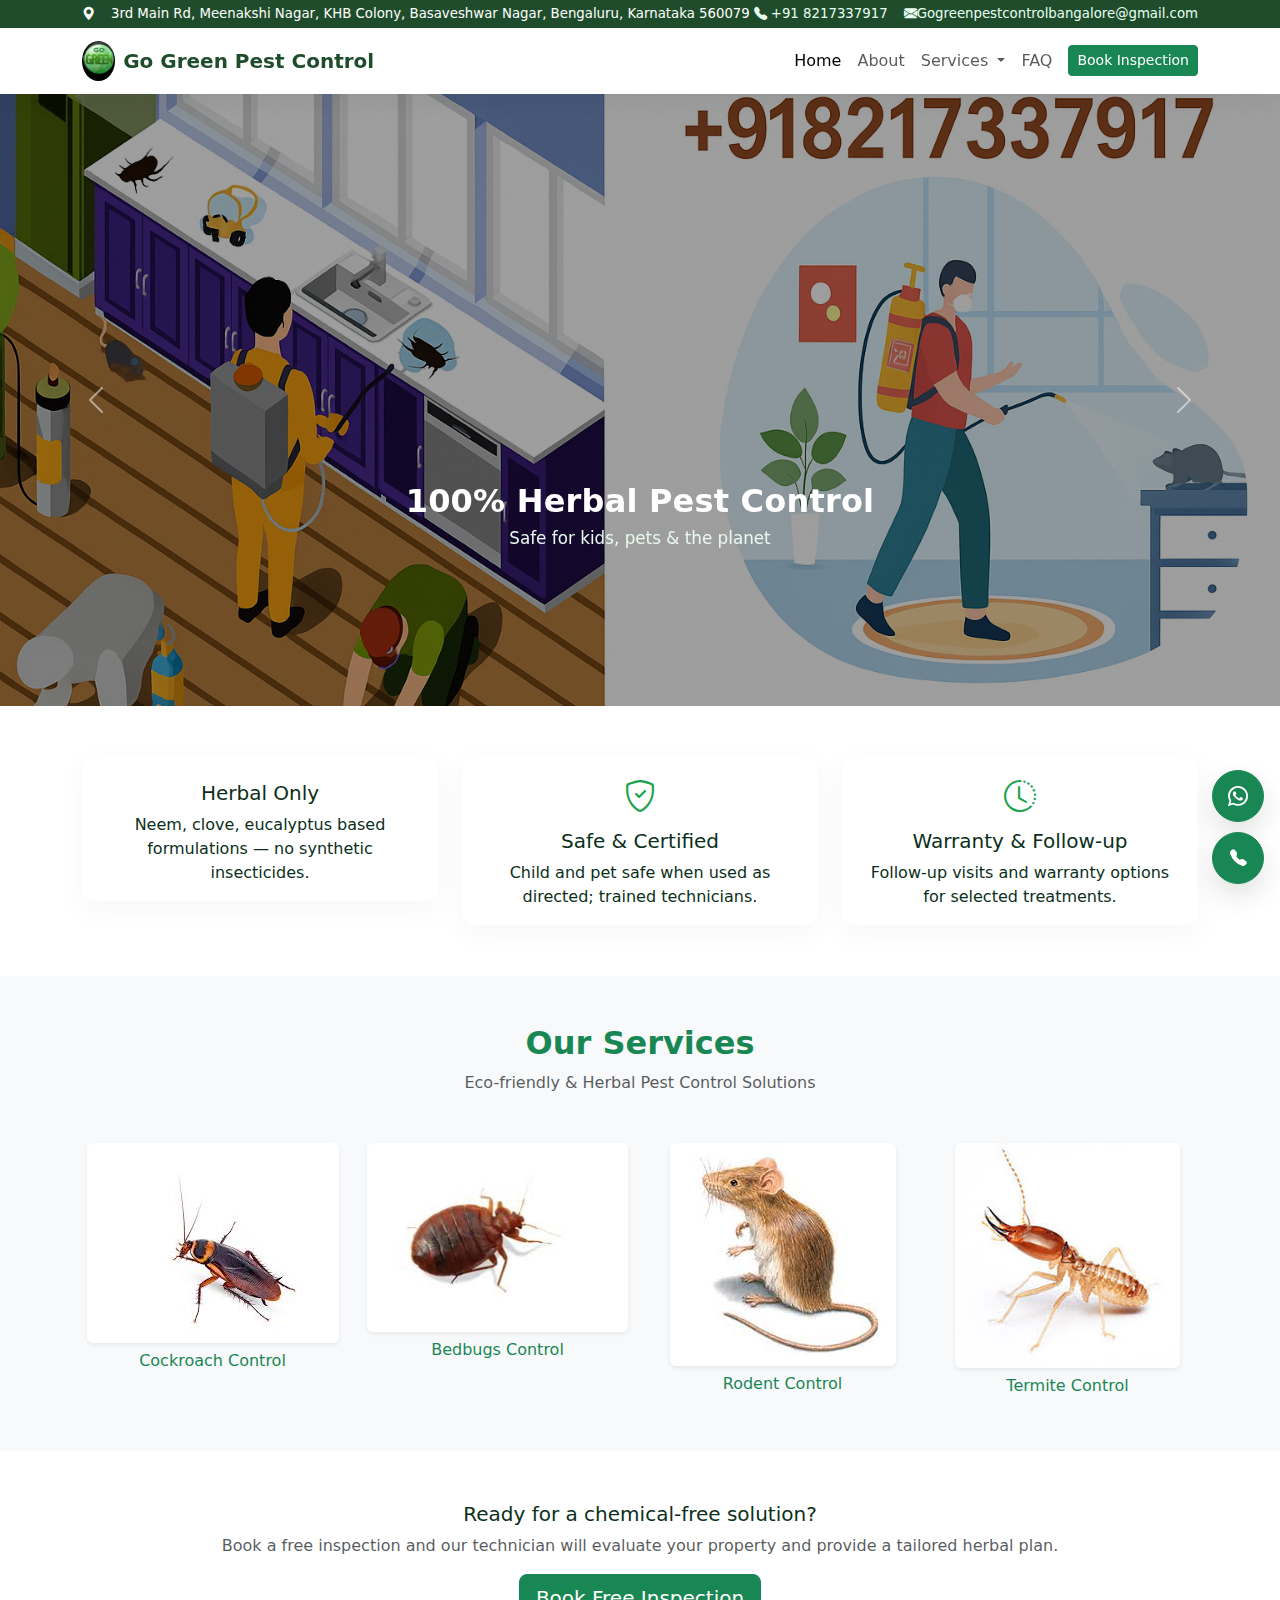
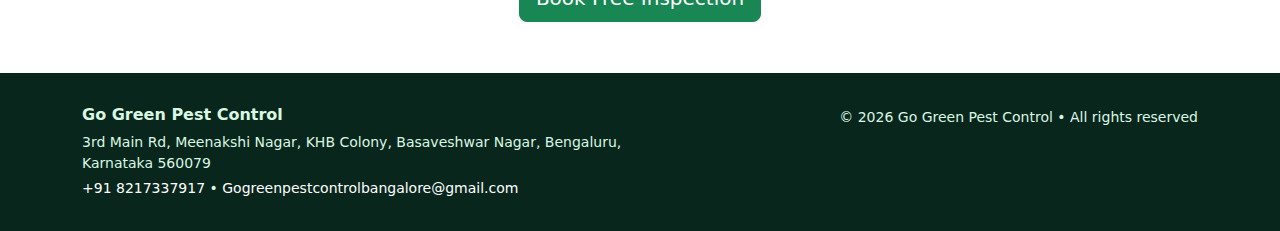
<file: index.html>
<!doctype html>
<html lang="en">
<head>
  <meta charset="utf-8" />
  <meta name="viewport" content="width=device-width,initial-scale=1" />
  <title>Go Green Pest Control — 100% Herbal & Chemical-Free</title>
  <meta name="description" content="Go Green Pest Control — Herbal, child & pet safe pest control in Bengaluru. Chemical-free treatments for cockroaches, termites, bedbugs, rodents & mosquitoes." />
  <!-- Bootstrap -->
  <link href="https://cdn.jsdelivr.net/npm/bootstrap@5.3.3/dist/css/bootstrap.min.css" rel="stylesheet">
  <!-- Icons -->
  <link href="https://cdn.jsdelivr.net/npm/bootstrap-icons@1.11.3/font/bootstrap-icons.css" rel="stylesheet">
  <style>
    :root{
      --gg-dark:#1f4d2b;   /* deep leaf */
      --gg-green:#16a34a;  /* accent green */
      --gg-soft:#ecf8ef;   /* pale green bg */
      --gg-contrast:#08261c; /* footer */
    }
    /* Basic layout */
    body { font-family: Inter, system-ui, -apple-system, 'Segoe UI', Roboto, 'Helvetica Neue', Arial; line-height:1.5; color:#0b2f1a; }
    a { text-decoration: none; }
    .topbar { background: var(--gg-dark); color: #fff; font-size:.95rem; }
    .topbar a { color: #e8fff2; }
    .navbar { background: #fff; box-shadow: 0 6px 20px rgba(10,30,12,0.06); }
    .navbar-brand { color: var(--gg-dark); font-weight:700; display:flex; align-items:center; gap:.5rem; }
    .navbar-brand img{ height:40px; }

    /* Hero carousel */
    .hero .carousel-item img { height: 68vh; object-fit: cover; width:100%; filter: brightness(62%); }
    .hero .carousel-caption { bottom: 22%; text-align:center; }
    .hero .carousel-caption h2 { font-weight:800; letter-spacing:0.2px; color:#fff; margin-bottom:.35rem; }
    .hero .carousel-caption p { color:#eafaf0; font-size:1.05rem; margin-bottom:0; }

    /* Sections */
    .section-pad { padding: 3.2rem 0; }
    .bg-soft { background: var(--gg-soft); }

    /* Highlights */
    .feature-card { border:0; border-radius:12px; padding:1.2rem; background:#fff; box-shadow: 0 8px 30px rgba(17,48,24,0.04); }
    .feature-card i { color:var(--gg-green); font-size:1.6rem; }

    /* Quick estimator */
    .est-card { border-radius:12px; background: linear-gradient(180deg,#ffffff,#f5fff6); box-shadow:0 12px 30px rgba(16,55,26,0.06); padding:1rem; }
    .est-price { font-size:1.2rem; font-weight:700; color:var(--gg-dark); }

    /* Footer */
    footer { background: var(--gg-contrast); color:#d9f7e3; padding:2rem 0; }

    /* Floating CTA */
    .floating-cta { position: fixed; right: 16px; bottom: 16px; display:flex; gap:.6rem; flex-direction:column; z-index:1100; }
    .floating-cta .btn { width:52px; height:52px; border-radius:50%; display:inline-flex; align-items:center; justify-content:center; box-shadow:0 12px 26px rgba(10,30,10,0.12); }

    /* Responsive touch ups */
    @media (max-width:767px){
      .hero .carousel-caption { bottom: 12%; padding:0 1rem; }
      .hero .carousel-item img { height: 44vh; }
    }
  </style>

  <!-- LocalBusiness schema (update phone/address/url before publishing) -->
  <script type="application/ld+json">
  {
    "@context":"https://schema.org",
    "@type":"LocalBusiness",
    "name":"Go Green Pest Control",
    "description":"100% herbal, child & pet safe pest control services in Bengaluru.",
    "telephone":"+91 8217337917",
    "address":{"@type":"PostalAddress","streetAddress":"3rd Main Rd, Meenakshi Nagar, KHB Colony, Basaveshwar Nagar","addressLocality":"Bengaluru","postalCode":"560079","addressRegion":"KA","addressCountry":"IN"},
    "url":"https://gogreenpestcontrolservices.com",
    "areaServed":"Bengaluru"
  }
  </script>
</head>
<body>

  <!-- Topbar -->
  <div class="topbar py-1">
    <div class="container d-flex justify-content-between align-items-center">
      <div class="small d-flex gap-3 align-items-center">
        <i class="bi bi-geo-alt-fill"></i> <span>3rd Main Rd, Meenakshi Nagar, KHB Colony, Basaveshwar Nagar, Bengaluru, Karnataka 560079</span>
      </div>
      <div class="small d-flex gap-3 align-items-center">
        <a href="tel:+91 8217337917"><i class="bi bi-telephone-fill"></i> +91 8217337917</a>
        <a href="mailto:info@gogreenpest.in"><i class="bi bi-envelope-fill"></i>Gogreenpestcontrolbangalore@gmail.com</a>
      </div>
    </div>
  </div>

  <!-- Navbar -->
  <nav class="navbar navbar-expand-lg navbar-light sticky-top">
    <div class="container">
      <a class="navbar-brand" href="index.html">
        <!-- Put your logo at assets/logo.png or change src -->
        <img src="images/logo.jpg" alt="Go Green Logo" style="border-radius: 70%;">
        <span>Go Green Pest Control</span>
      </a>
      <button class="navbar-toggler" type="button" data-bs-toggle="collapse" data-bs-target="#mainNav" aria-controls="mainNav" aria-expanded="false" aria-label="Toggle nav">
        <span class="navbar-toggler-icon"></span>
      </button>

      <div id="mainNav" class="collapse navbar-collapse">
        <ul class="navbar-nav ms-auto align-items-lg-center">
          <li class="nav-item"><a class="nav-link active" href="index.html">Home</a></li>
          <li class="nav-item"><a class="nav-link" href="about.html">About</a></li>
          <!-- Services Dropdown -->
          <li class="nav-item dropdown">
            <a class="nav-link dropdown-toggle" href="#" id="servicesDropdown" role="button" data-bs-toggle="dropdown">
              Services
            </a>
            <ul class="dropdown-menu">
              <li><a class="dropdown-item" href="cockroach.html">Cockroach Control</a></li>
              <li><a class="dropdown-item" href="rodents.html">Rodent Control</a></li>
              <li><a class="dropdown-item" href="bedbugs.html">Bed Bug Control</a></li>
              <li><a class="dropdown-item" href="termites.html">Termite Control</a></li>
              <li><hr class="dropdown-divider"></li>
              <li><a class="dropdown-item fw-bold text-success" href="services.html">All Services</a></li>
            </ul>
          </li>
          <li class="nav-item"><a class="nav-link" href="faq.html">FAQ</a></li>
          <li class="nav-item"><a class="btn btn-sm btn-success text-white ms-2" href="contact.html">Book Inspection</a></li>
        </ul>
      </div>
    </div>
  </nav>

  <!-- HERO: Image slider (images + short tagline ONLY) -->
  <section class="hero">
    <div id="heroCarousel" class="carousel slide" data-bs-ride="carousel" data-bs-interval="4500">
      <div class="carousel-inner">
        <div class="carousel-item active">
          <img src="images/img1.png" class="d-block w-100" alt="Herbal pest control image 1">
          <div class="carousel-caption">
            <h2>100% Herbal Pest Control</h2>
            <p>Safe for kids, pets & the planet</p>
          </div>
        </div>

        <div class="carousel-item">
          <img src="images/img2.png" class="d-block w-200" alt="Herbal pest control image 2">
          <div class="carousel-caption">
            <h2>Chemical-Free Solutions</h2>
            <p>Plant-based formulas that work</p>
          </div>
        </div>

        <div class="carousel-item">
          <img src="images/banner.png" class="d-block w-200" alt="Herbal pest control image 3">
          <div class="carousel-caption">
            <h2>Trusted Technicians</h2>
            <p>Trained team following safe SOPs</p>
          </div>
        </div>
      </div>

      <button class="carousel-control-prev" type="button" data-bs-target="#heroCarousel" data-bs-slide="prev" aria-label="Previous slide">
        <span class="carousel-control-prev-icon" aria-hidden="true"></span>
      </button>
      <button class="carousel-control-next" type="button" data-bs-target="#heroCarousel" data-bs-slide="next" aria-label="Next slide">
        <span class="carousel-control-next-icon" aria-hidden="true"></span>
      </button>
    </div>
  </section>

  <!-- Highlights -->
  <section class="section-pad">
    <div class="container">
      <div class="row g-4">
        <div class="col-md-4">
          <div class="feature-card text-center p-3">
            <i class="bi bi-leaf-fill fs-2"></i>
            <h5 class="mt-2">Herbal Only</h5>
            <p class="mb-0">Neem, clove, eucalyptus based formulations — no synthetic insecticides.</p>
          </div>
        </div>
        <div class="col-md-4">
          <div class="feature-card text-center p-3">
            <i class="bi bi-shield-check fs-2"></i>
            <h5 class="mt-2">Safe & Certified</h5>
            <p class="mb-0">Child and pet safe when used as directed; trained technicians.</p>
          </div>
        </div>
        <div class="col-md-4">
          <div class="feature-card text-center p-3">
            <i class="bi bi-clock-history fs-2"></i>
            <h5 class="mt-2">Warranty & Follow-up</h5>
            <p class="mb-0">Follow-up visits and warranty options for selected treatments.</p>
          </div>
        </div>
      </div>
    </div>
  </section>

  <!-- Services Section -->
<section id="services" class="py-5 bg-light">
  <div class="container">
    <div class="text-center mb-5">
      <h2 class="fw-bold text-success">Our Services</h2>
      <p class="text-muted">Eco-friendly & Herbal Pest Control Solutions</p>
    </div>
    <div class="row g-4 text-center">

      <!-- Cockroach -->
      <div class="col-md-3 col-sm-6">
        <a href="services.html" class="text-decoration-none">
          <img src="images/cockroach2.jpeg" class="img-fluid rounded shadow-sm mb-2" alt="Cockroach Control">
          <h6 class="text-success">Cockroach Control</h6>
        </a>
      </div>

      <!-- Bedbugs -->
      <div class="col-md-3 col-sm-6">
        <a href="services.html" class="text-decoration-none">
          <img src="images/bedbug3.jpeg" class="img-fluid rounded shadow-sm mb-2" alt="Bedbugs Control">
          <h6 class="text-success">Bedbugs Control</h6>
        </a>
      </div>

      <!-- Rodent -->
      <div class="col-md-3 col-sm-6">
        <a href="services.html" class="text-decoration-none">
          <img src="images/rodent.jpeg" class="img-fluid rounded shadow-sm mb-2" alt="Rodent Control">
          <h6 class="text-success">Rodent Control</h6>
        </a>
      </div>

      <!-- Termite -->
      <div class="col-md-3 col-sm-6">
        <a href="services.html" class="text-decoration-none">
          <img src="images/termite.jpeg" class="img-fluid rounded shadow-sm mb-2" alt="Termite Control">
          <h6 class="text-success">Termite Control</h6>
        </a>
      </div>

    </div>
  </div>
</section>


  <!-- Quick Estimator -->
   <!--
  <section class="bg-soft section-pad">
    <div class="container">
      <div class="row align-items-center">
        <div class="col-lg-6 mb-3 mb-lg-0">
          <h4 class="mb-2">Quick Price Estimator</h4>
          <p class="text-muted mb-0">Select service & property size to get an instant idea. Final quote after inspection.</p>
        </div>
        <div class="col-lg-6">
          <div class="est-card d-flex gap-2 align-items-center">
            <select id="estService" class="form-select w-50" aria-label="Select service">
              <option value="cockroach">Herbal Cockroach Control</option>
              <option value="bedbug">Bed Bug Treatment</option>
              <option value="termite">Termite Barrier</option>
              <option value="rodent">Rodent Management</option>
              <option value="mosquito">Mosquito Control</option>
            </select>

            <select id="estSize" class="form-select w-25" aria-label="Property size">
              <option value="600">≤600 sq.ft</option>
              <option value="1000" selected>~1000 sq.ft</option>
              <option value="1400">~1400 sq.ft</option>
              <option value="2000">≥2000 sq.ft</option>
            </select>

            <div class="d-grid w-25">
              <button id="estBtn" class="btn btn-success">Estimate</button>
            </div>
          </div>
          <div class="mt-3">
            <strong>Estimated Price: <span id="estPrice" class="est-price">₹1,799</span></strong>
            <div class="small text-muted">Indicative price — on-site inspection confirms final quote.</div>
          </div>
        </div>
      </div>
    </div>
  </section>-->

  <!-- Quick features / CTA -->
  <section class="section-pad">
    <div class="container text-center">
      <h5>Ready for a chemical-free solution?</h5>
      <p class="mb-3 text-muted">Book a free inspection and our technician will evaluate your property and provide a tailored herbal plan.</p>
      <a class="btn btn-lg btn-success" href="contact.html">Book Free Inspection</a>
    </div>
  </section>

  <!-- Footer -->
  <footer>
    <div class="container">
      <div class="row gy-3">
        <div class="col-md-6">
          <h6 class="fw-bold">Go Green Pest Control</h6>
          <p class="small mb-1">3rd Main Rd, Meenakshi Nagar, KHB Colony, Basaveshwar Nagar, Bengaluru, Karnataka 560079</p>
          <p class="small mb-0"><a class="text-decoration-none text-white" href="tel:+918217337917">+91 8217337917</a> • <a class="text-decoration-none text-white" href="mailto:Gogreenpestcontrolbangalore@gmail.com">Gogreenpestcontrolbangalore@gmail.com</a></p>
        </div>
        <div class="col-md-6 text-md-end">
          <small>© <span id="copyYear"></span> Go Green Pest Control • All rights reserved</small>
        </div>
      </div>
    </div>
  </footer>

  <!-- Floating CTA: WhatsApp + Call -->
  <div class="floating-cta">
    <a class="btn btn-success" href="https://wa.me/918217337917?text=Hi%20Go%20Green%2C%20I%20need%20herbal%20pest%20control" target="_blank" aria-label="WhatsApp">
      <i class="bi bi-whatsapp" style="font-size:1.25rem;color:#fff;"></i>
    </a>
    <a class="btn btn-success" href="tel:+918217337917" aria-label="Call">
      <i class="bi bi-telephone-fill" style="font-size:1.05rem;color:#fff;"></i>
    </a>
  </div>

  <!-- Bootstrap JS -->
  <script src="https://cdn.jsdelivr.net/npm/bootstrap@5.3.3/dist/js/bootstrap.bundle.min.js"></script>

  <!-- Small page JS: estimator + year -->
  <script>
    // Set copy year
    document.getElementById('copyYear').textContent = new Date().getFullYear();

    // Estimator logic
    (function(){
      const base = { cockroach:1499, bedbug:1899, termite:3999, rodent:1699, mosquito:1299 };
      const sizeFactor = s => { s = Number(s); if(s<=700) return 1; if(s<=1100) return 1.15; if(s<=1600) return 1.35; return 1.6; };
      document.getElementById('estBtn').addEventListener('click', ()=>{
        const svc = document.getElementById('estService').value;
        const size = document.getElementById('estSize').value;
        let price = (base[svc] || 1499) * sizeFactor(size);
        document.getElementById('estPrice').textContent = '₹' + Math.round(price).toLocaleString('en-IN');
      });
    })();
  </script>
</body>
</html>
</file>
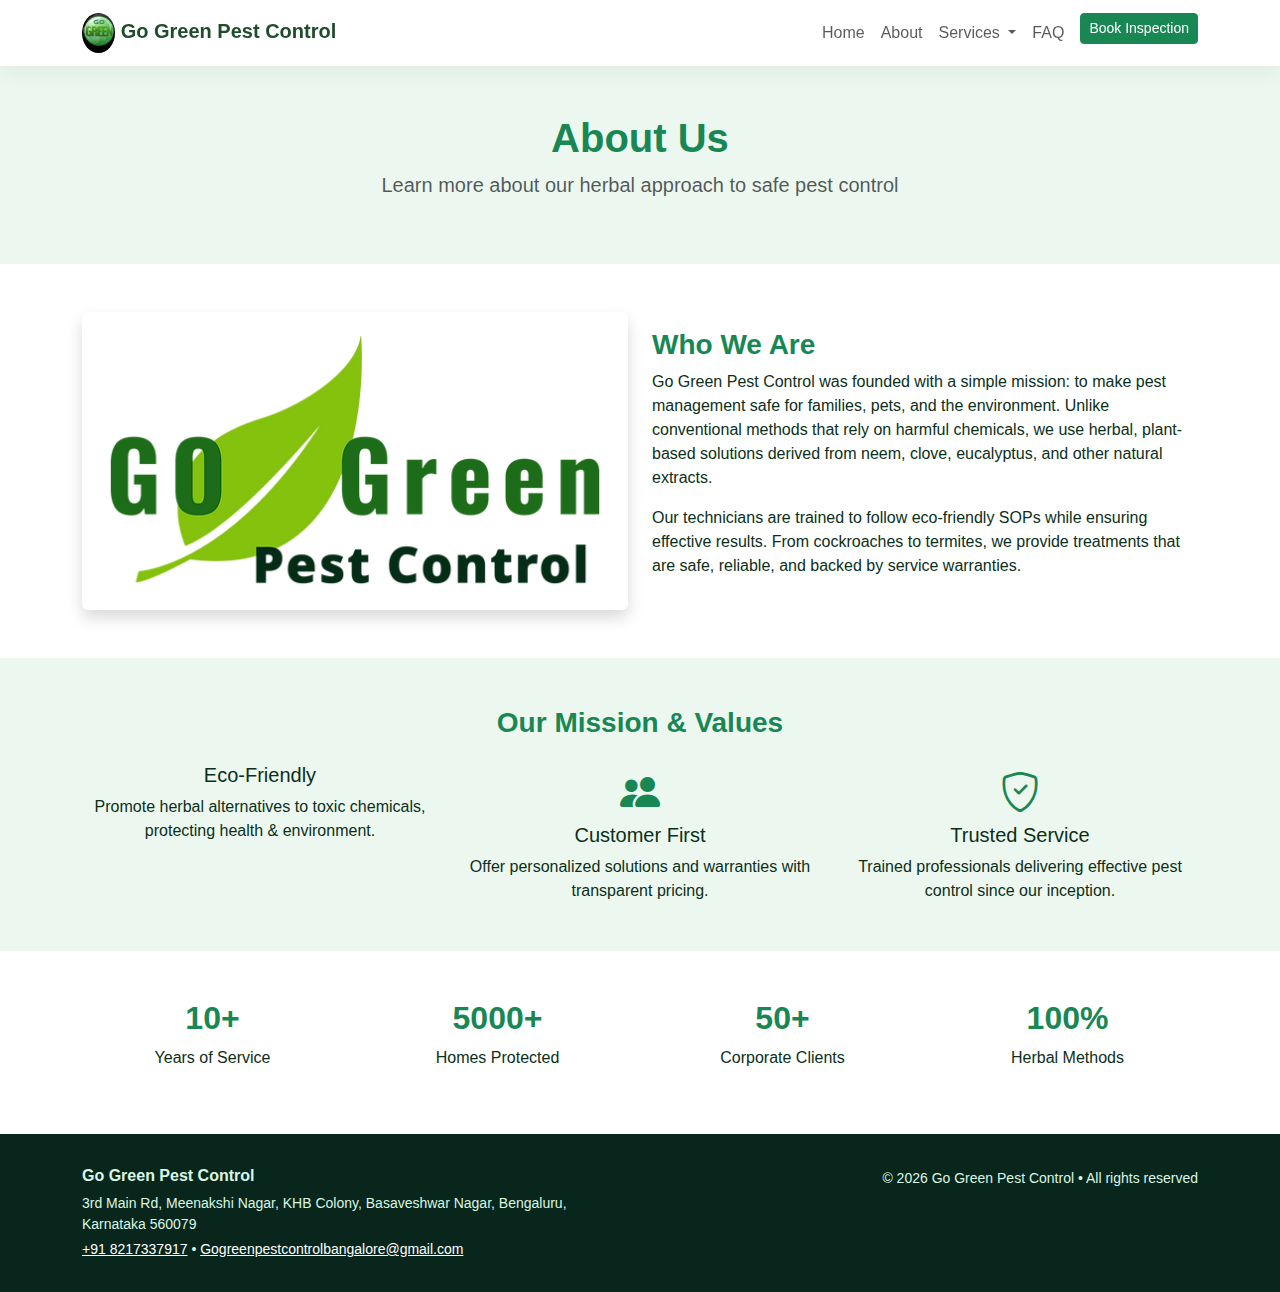
<file: about.html>
<!doctype html>
<html lang="en">
<head>
  <meta charset="utf-8" />
  <meta name="viewport" content="width=device-width,initial-scale=1" />
  <title>About Us — Go Green Pest Control</title>
  <link href="https://cdn.jsdelivr.net/npm/bootstrap@5.3.3/dist/css/bootstrap.min.css" rel="stylesheet">
  <link href="https://cdn.jsdelivr.net/npm/bootstrap-icons@1.11.3/font/bootstrap-icons.css" rel="stylesheet">
  <style>
    :root{
      --gg-dark:#1f4d2b;
      --gg-green:#16a34a;
      --gg-soft:#ecf8ef;
      --gg-contrast:#08261c;
    }
    body { font-family: Inter, Arial, sans-serif; color:#0b2f1a; }
    .navbar { background:#fff; box-shadow:0 6px 20px rgba(10,30,12,0.06); }
    .navbar-brand { color:var(--gg-dark); font-weight:700; }
    .section-pad { padding:3rem 0; }
    .bg-soft { background:var(--gg-soft); }
    footer { background:var(--gg-contrast); color:#d9f7e3; padding:2rem 0; }
  </style>
</head>
<body>
  <!-- Navbar -->
  <nav class="navbar navbar-expand-lg navbar-light sticky-top">
    <div class="container">
      <a class="navbar-brand" href="index.html">
        <img src="images/logo.jpg" alt="Logo" height="40" style="border-radius: 70%;">
        Go Green Pest Control
      </a>
      <button class="navbar-toggler" type="button" data-bs-toggle="collapse" data-bs-target="#mainNav">
        <span class="navbar-toggler-icon"></span>
      </button>
      <div id="mainNav" class="collapse navbar-collapse">
        <ul class="navbar-nav ms-auto">
          <li class="nav-item"><a class="nav-link" href="index.html">Home</a></li>
          <li class="nav-item"><a class="nav-link" href="about.html">About</a></li>
          <!-- Services Dropdown -->
          <li class="nav-item dropdown">
            <a class="nav-link dropdown-toggle" href="#" id="servicesDropdown" role="button" data-bs-toggle="dropdown">
              Services
            </a>
            <ul class="dropdown-menu">
              <li><a class="dropdown-item" href="cockroach.html">Cockroach Control</a></li>
              <li><a class="dropdown-item" href="rodents.html">Rodent Control</a></li>
              <li><a class="dropdown-item" href="bedbugs.html">Bed Bug Control</a></li>
              <li><a class="dropdown-item" href="termites.html">Termite Control</a></li>
              <li><hr class="dropdown-divider"></li>
              <li><a class="dropdown-item fw-bold text-success" href="services.html">All Services</a></li>
            </ul>
          </li>
          <li class="nav-item"><a class="nav-link" href="faq.html">FAQ</a></li>
          <li class="nav-item"><a class="btn btn-sm btn-success text-white ms-2" href="contact.html">Book Inspection</a></li>
        </ul>
      </div>
    </div>
  </nav>

  <!-- Hero Banner -->
  <section class="py-5 text-center bg-soft">
    <div class="container">
      <h1 class="fw-bold text-success">About Us</h1>
      <p class="lead text-muted">Learn more about our herbal approach to safe pest control</p>
    </div>
  </section>

  <!-- Company Story -->
  <section class="section-pad">
    <div class="container">
      <div class="row align-items-center gy-4">
        <div class="col-lg-6">
          <img src="images/Go-Green-Logo.png" class="img-fluid rounded shadow" alt="Herbal pest control team">
        </div>
        <div class="col-lg-6">
          <h3 class="fw-bold text-success">Who We Are</h3>
          <p>Go Green Pest Control was founded with a simple mission: to make pest management safe for families, pets, and the environment. Unlike conventional methods that rely on harmful chemicals, we use herbal, plant-based solutions derived from neem, clove, eucalyptus, and other natural extracts.</p>
          <p>Our technicians are trained to follow eco-friendly SOPs while ensuring effective results. From cockroaches to termites, we provide treatments that are safe, reliable, and backed by service warranties.</p>
        </div>
      </div>
    </div>
  </section>

  <!-- Mission / Values -->
  <section class="bg-soft section-pad">
    <div class="container text-center">
      <h3 class="fw-bold text-success mb-4">Our Mission & Values</h3>
      <div class="row g-4">
        <div class="col-md-4">
          <i class="bi bi-leaf-fill fs-1 text-success"></i>
          <h5>Eco-Friendly</h5>
          <p class="mb-0">Promote herbal alternatives to toxic chemicals, protecting health & environment.</p>
        </div>
        <div class="col-md-4">
          <i class="bi bi-people-fill fs-1 text-success"></i>
          <h5>Customer First</h5>
          <p class="mb-0">Offer personalized solutions and warranties with transparent pricing.</p>
        </div>
        <div class="col-md-4">
          <i class="bi bi-shield-check fs-1 text-success"></i>
          <h5>Trusted Service</h5>
          <p class="mb-0">Trained professionals delivering effective pest control since our inception.</p>
        </div>
      </div>
    </div>
  </section>

  <!-- Stats -->
  <section class="section-pad">
    <div class="container text-center">
      <div class="row g-4">
        <div class="col-md-3"><h2 class="fw-bold text-success">10+</h2><p>Years of Service</p></div>
        <div class="col-md-3"><h2 class="fw-bold text-success">5000+</h2><p>Homes Protected</p></div>
        <div class="col-md-3"><h2 class="fw-bold text-success">50+</h2><p>Corporate Clients</p></div>
        <div class="col-md-3"><h2 class="fw-bold text-success">100%</h2><p>Herbal Methods</p></div>
      </div>
    </div>
  </section>

  <!-- Footer -->
  <footer>
    <div class="container">
      <div class="row gy-3">
        <div class="col-md-6">
          <h6 class="fw-bold">Go Green Pest Control</h6>
          <p class="small mb-1">3rd Main Rd, Meenakshi Nagar, KHB Colony, Basaveshwar Nagar, Bengaluru, Karnataka 560079</p>
          <p class="small mb-0"><a class="text-white" href="tel:+918217337917">+91 8217337917</a> • <a class="text-white" href="mailto:Gogreenpestcontrolbangalore@gmail.com">Gogreenpestcontrolbangalore@gmail.com</a></p>
        </div>
        <div class="col-md-6 text-md-end">
          <small>© <span id="copyYear"></span> Go Green Pest Control • All rights reserved</small>
        </div>
      </div>
    </div>
  </footer>

  <script src="https://cdn.jsdelivr.net/npm/bootstrap@5.3.3/dist/js/bootstrap.bundle.min.js"></script>
  <script>
    document.getElementById('copyYear').textContent = new Date().getFullYear();
  </script>
</body>
</html>
</file>
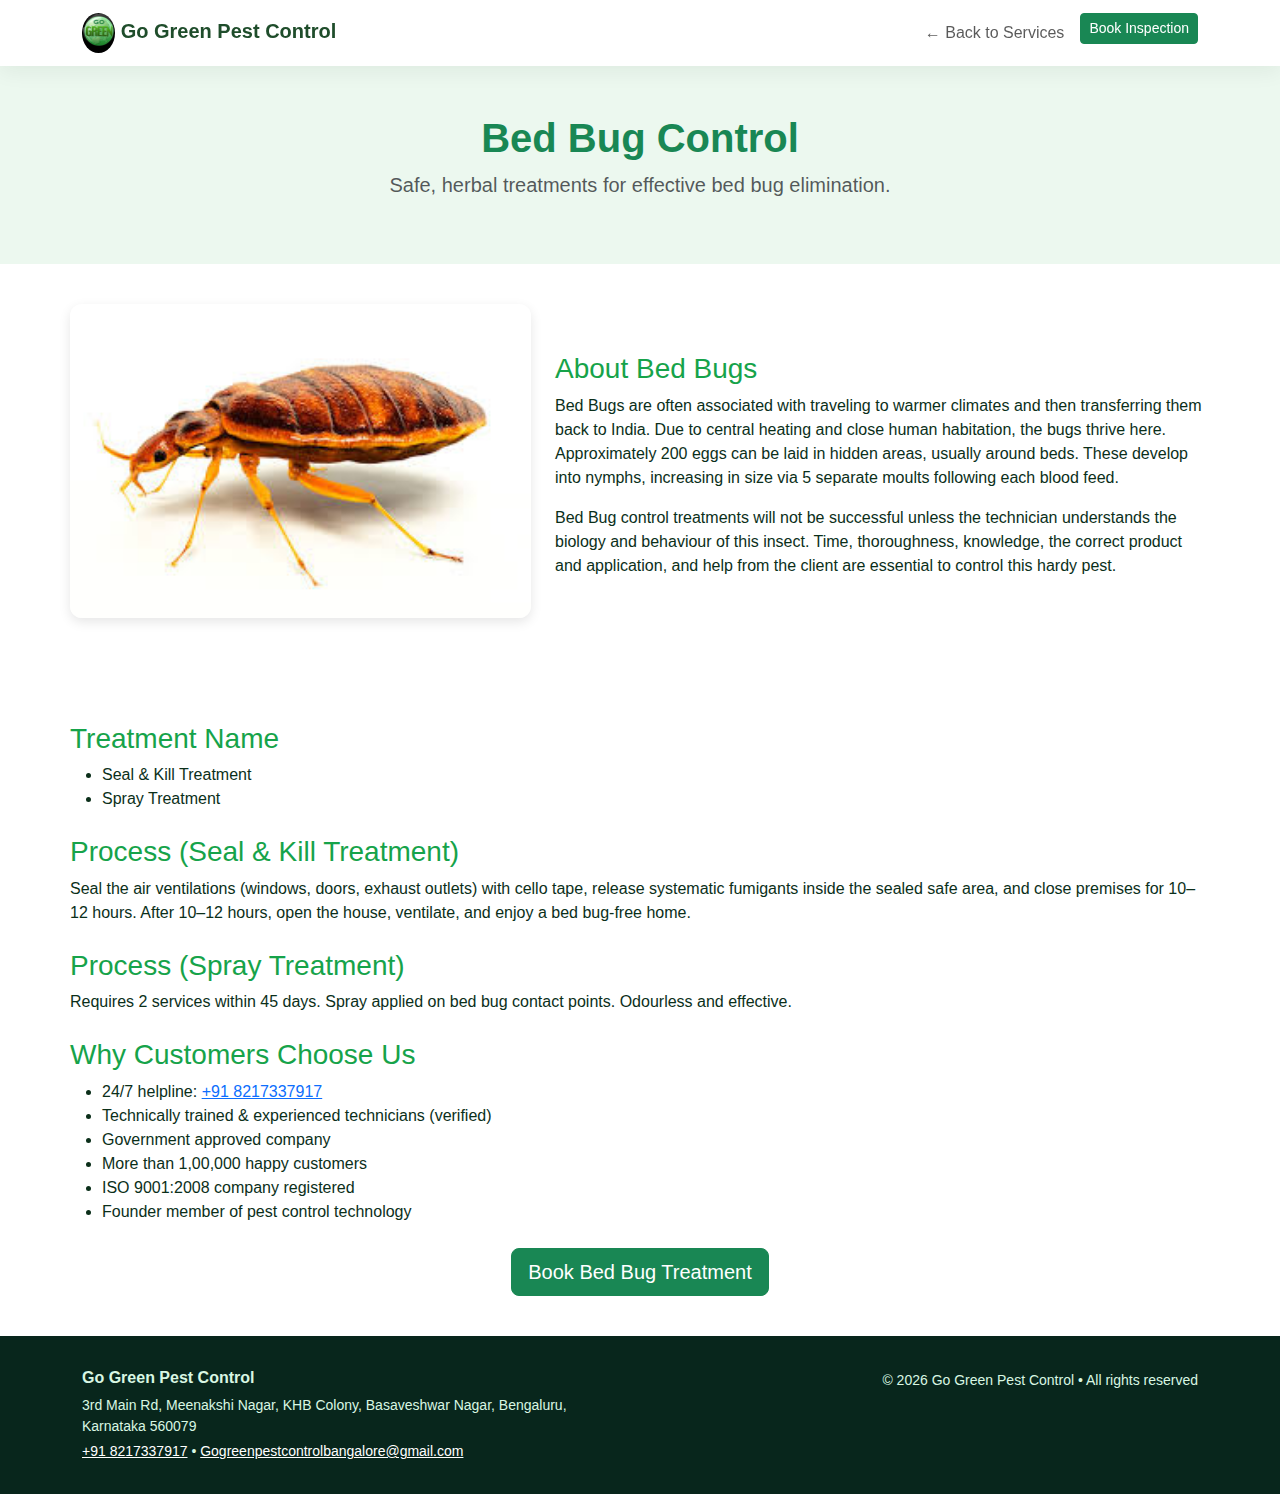
<file: bedbugs.html>
<!doctype html>
<html lang="en">
<head>
  <meta charset="utf-8" />
  <meta name="viewport" content="width=device-width,initial-scale=1" />
  <title>Bed Bug Control — Go Green Pest Control</title>
  <link href="https://cdn.jsdelivr.net/npm/bootstrap@5.3.3/dist/css/bootstrap.min.css" rel="stylesheet">
  <style>
    :root {
      --gg-dark:#1f4d2b; --gg-green:#16a34a; --gg-soft:#ecf8ef; --gg-contrast:#08261c;
    }
    body { font-family: Inter, Arial, sans-serif; color:#0b2f1a; }
    .navbar { background:#fff; box-shadow:0 6px 20px rgba(10,30,12,0.06); }
    .navbar-brand { color:var(--gg-dark); font-weight:700; }
    .section-pad { padding:2.5rem 0; }
    .bg-soft { background:var(--gg-soft); }
    .about-img {
      width: 100%;
      border-radius: 12px;
      box-shadow: 0 4px 12px rgba(0,0,0,0.1);
    }
    footer { background:var(--gg-contrast); color:#d9f7e3; padding:2rem 0; }
    h3 { color:var(--gg-green); margin-top:1.5rem; }
  </style>
</head>
<body>
  <!-- Navbar -->
  <nav class="navbar navbar-expand-lg navbar-light sticky-top">
    <div class="container">
      <a class="navbar-brand" href="index.html">
        <img src="images/logo.jpg" alt="Logo" height="40" style="border-radius: 70%;">
        Go Green Pest Control
      </a>
      <button class="navbar-toggler" type="button" data-bs-toggle="collapse" data-bs-target="#mainNav">
        <span class="navbar-toggler-icon"></span>
      </button>
      <div id="mainNav" class="collapse navbar-collapse">
        <ul class="navbar-nav ms-auto">
          <li class="nav-item"><a class="nav-link" href="services.html">← Back to Services</a></li>
          <li class="nav-item"><a class="btn btn-sm btn-success text-white ms-2" href="contact.html">Book Inspection</a></li>
        </ul>
      </div>
    </div>
  </nav>

  <!-- Hero -->
  <section class="py-5 text-center bg-soft">
    <div class="container">
      <h1 class="fw-bold text-success">Bed Bug Control</h1>
      <p class="lead text-muted">Safe, herbal treatments for effective bed bug elimination.</p>
    </div>
  </section>

  <!-- About Bed Bugs (Image Left + Text Right) -->
  <section class="container section-pad">
    <div class="row align-items-center">
      <div class="col-md-5">
        <img src="images/bedbug.jpeg" alt="Bed Bug Control" class="about-img">
      </div>
      <div class="col-md-7">
        <h3>About Bed Bugs</h3>
        <p>Bed Bugs are often associated with traveling to warmer climates and then transferring them back to India. Due to central heating and close human habitation, the bugs thrive here. Approximately 200 eggs can be laid in hidden areas, usually around beds. These develop into nymphs, increasing in size via 5 separate moults following each blood feed.</p>
        <p>Bed Bug control treatments will not be successful unless the technician understands the biology and behaviour of this insect. Time, thoroughness, knowledge, the correct product and application, and help from the client are essential to control this hardy pest.</p>
      </div>
    </div>
  </section>

  <!-- Treatments & Process -->
  <section class="container section-pad">
    <h3>Treatment Name</h3>
    <ul>
      <li>Seal & Kill Treatment</li>
      <li>Spray Treatment</li>
    </ul>

    <h3>Process (Seal & Kill Treatment)</h3>
    <p>Seal the air ventilations (windows, doors, exhaust outlets) with cello tape, release systematic fumigants inside the sealed safe area, and close premises for 10–12 hours. After 10–12 hours, open the house, ventilate, and enjoy a bed bug-free home.</p>

    <h3>Process (Spray Treatment)</h3>
    <p>Requires 2 services within 45 days. Spray applied on bed bug contact points. Odourless and effective.</p>

    <h3>Why Customers Choose Us</h3>
    <ul>
      <li>24/7 helpline: <a href="tel:+918217337917">+91 8217337917</a></li>
      <li>Technically trained & experienced technicians (verified)</li>
      <li>Government approved company</li>
      <li>More than 1,00,000 happy customers</li>
      <li>ISO 9001:2008 company registered</li>
      <li>Founder member of pest control technology</li>
    </ul>

    <div class="text-center mt-4">
      <a href="contact.html" class="btn btn-success btn-lg">Book Bed Bug Treatment</a>
    </div>
  </section>

  <!-- Footer -->
  <footer>
    <div class="container">
      <div class="row gy-3">
        <div class="col-md-6">
          <h6 class="fw-bold">Go Green Pest Control</h6>
          <p class="small mb-1">3rd Main Rd, Meenakshi Nagar, KHB Colony, Basaveshwar Nagar, Bengaluru, Karnataka 560079</p>
          <p class="small mb-0"><a class="text-white" href="tel:+918217337917">+91 8217337917</a> • <a class="text-white" href="mailto:Gogreenpestcontrolbangalore@gmail.com">Gogreenpestcontrolbangalore@gmail.com</a></p>
        </div>
        <div class="col-md-6 text-md-end">
          <small>© <span id="copyYear"></span> Go Green Pest Control • All rights reserved</small>
        </div>
      </div>
    </div>
  </footer>

  <script src="https://cdn.jsdelivr.net/npm/bootstrap@5.3.3/dist/js/bootstrap.bundle.min.js"></script>
  <script>document.getElementById('copyYear').textContent = new Date().getFullYear();</script>
</body>
</html>
</file>
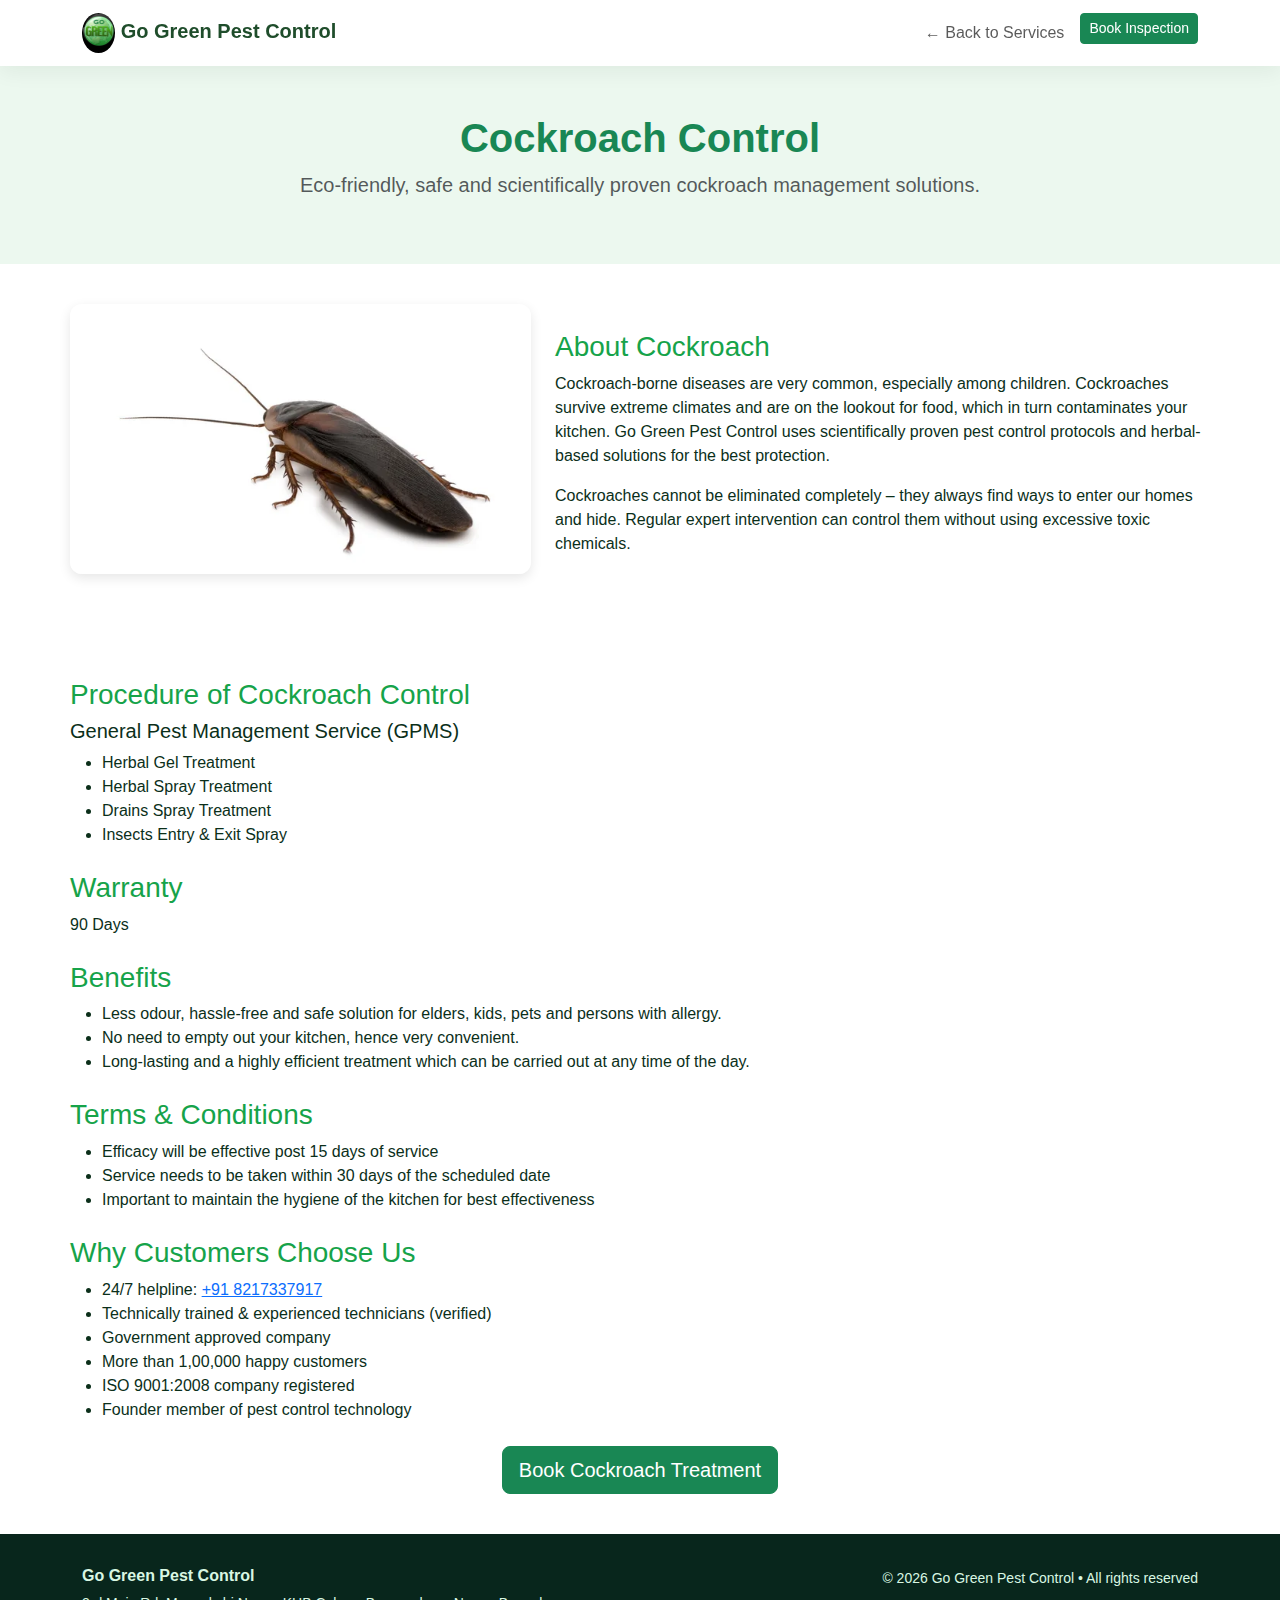
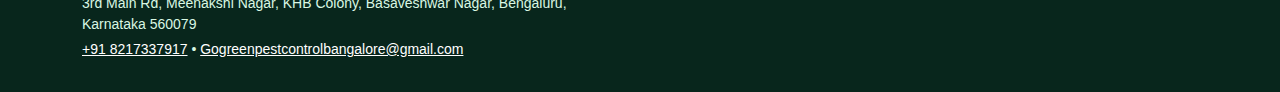
<file: cockroach.html>
<!doctype html>
<html lang="en">
<head>
  <meta charset="utf-8" />
  <meta name="viewport" content="width=device-width,initial-scale=1" />
  <title>Cockroach Control — Go Green Pest Control</title>
  <link href="https://cdn.jsdelivr.net/npm/bootstrap@5.3.3/dist/css/bootstrap.min.css" rel="stylesheet">
  <style>
    :root {
      --gg-dark:#1f4d2b; --gg-green:#16a34a; --gg-soft:#ecf8ef; --gg-contrast:#08261c;
    }
    body { font-family: Inter, Arial, sans-serif; color:#0b2f1a; }
    .navbar { background:#fff; box-shadow:0 6px 20px rgba(10,30,12,0.06); }
    .navbar-brand { color:var(--gg-dark); font-weight:700; }
    .section-pad { padding:2.5rem 0; }
    .bg-soft { background:var(--gg-soft); }
    .about-img {
      width: 100%;
      border-radius: 12px;
      box-shadow: 0 4px 12px rgba(0,0,0,0.1);
    }
    footer { background:var(--gg-contrast); color:#d9f7e3; padding:2rem 0; }
    h3 { color:var(--gg-green); margin-top:1.5rem; }
  </style>
</head>
<body>
  <!-- Navbar -->
  <nav class="navbar navbar-expand-lg navbar-light sticky-top">
    <div class="container">
      <a class="navbar-brand" href="index.html">
        <img src="images/logo.jpg" alt="Logo" height="40" style="border-radius: 70%;">
        Go Green Pest Control
      </a>
      <button class="navbar-toggler" type="button" data-bs-toggle="collapse" data-bs-target="#mainNav">
        <span class="navbar-toggler-icon"></span>
      </button>
      <div id="mainNav" class="collapse navbar-collapse">
        <ul class="navbar-nav ms-auto">
          <li class="nav-item"><a class="nav-link" href="services.html">← Back to Services</a></li>
          <li class="nav-item"><a class="btn btn-sm btn-success text-white ms-2" href="contact.html">Book Inspection</a></li>
        </ul>
      </div>
    </div>
  </nav>

  <!-- Hero Text -->
  <section class="py-5 text-center bg-soft">
    <div class="container">
      <h1 class="fw-bold text-success">Cockroach Control</h1>
      <p class="lead text-muted">Eco-friendly, safe and scientifically proven cockroach management solutions.</p>
    </div>
  </section>

  <!-- About Cockroach (Image Left + Text Right) -->
  <section class="container section-pad">
    <div class="row align-items-center">
      <div class="col-md-5">
        <img src="images/cockroach.jpeg" alt="Cockroach Control" class="about-img">
      </div>
      <div class="col-md-7">
        <h3>About Cockroach</h3>
        <p>Cockroach-borne diseases are very common, especially among children. Cockroaches survive extreme climates and are on the lookout for food, which in turn contaminates your kitchen. Go Green Pest Control uses scientifically proven pest control protocols and herbal-based solutions for the best protection.</p>
        <p>Cockroaches cannot be eliminated completely – they always find ways to enter our homes and hide. Regular expert intervention can control them without using excessive toxic chemicals.</p>
      </div>
    </div>
  </section>

  <!-- Other Sections -->
  <section class="container section-pad">
    <h3>Procedure of Cockroach Control</h3>
    <h5>General Pest Management Service (GPMS)</h5>
    <ul>
      <li>Herbal Gel Treatment</li>
      <li>Herbal Spray Treatment</li>
      <li>Drains Spray Treatment</li>
      <li>Insects Entry & Exit Spray</li>
    </ul>

    <h3>Warranty</h3>
    <p>90 Days</p>

    <h3>Benefits</h3>
    <ul>
      <li>Less odour, hassle-free and safe solution for elders, kids, pets and persons with allergy.</li>
      <li>No need to empty out your kitchen, hence very convenient.</li>
      <li>Long-lasting and a highly efficient treatment which can be carried out at any time of the day.</li>
    </ul>

    <h3>Terms & Conditions</h3>
    <ul>
      <li>Efficacy will be effective post 15 days of service</li>
      <li>Service needs to be taken within 30 days of the scheduled date</li>
      <li>Important to maintain the hygiene of the kitchen for best effectiveness</li>
    </ul>

    <h3>Why Customers Choose Us</h3>
    <ul>
      <li>24/7 helpline: <a href="tel:+918217337917">+91 8217337917</a></li>
      <li>Technically trained & experienced technicians (verified)</li>
      <li>Government approved company</li>
      <li>More than 1,00,000 happy customers</li>
      <li>ISO 9001:2008 company registered</li>
      <li>Founder member of pest control technology</li>
    </ul>

    <div class="text-center mt-4">
      <a href="contact.html" class="btn btn-success btn-lg">Book Cockroach Treatment</a>
    </div>
  </section>

  <!-- Footer -->
  <footer>
    <div class="container">
      <div class="row gy-3">
        <div class="col-md-6">
          <h6 class="fw-bold">Go Green Pest Control</h6>
          <p class="small mb-1">3rd Main Rd, Meenakshi Nagar, KHB Colony, Basaveshwar Nagar, Bengaluru, Karnataka 560079</p>
          <p class="small mb-0"><a class="text-white" href="tel:+918217337917">+91 8217337917</a> • <a class="text-white" href="mailto:Gogreenpestcontrolbangalore@gmail.com">Gogreenpestcontrolbangalore@gmail.com</a></p>
        </div>
        <div class="col-md-6 text-md-end">
          <small>© <span id="copyYear"></span> Go Green Pest Control • All rights reserved</small>
        </div>
      </div>
    </div>
  </footer>

  <script src="https://cdn.jsdelivr.net/npm/bootstrap@5.3.3/dist/js/bootstrap.bundle.min.js"></script>
  <script>document.getElementById('copyYear').textContent = new Date().getFullYear();</script>
</body>
</html>
</file>
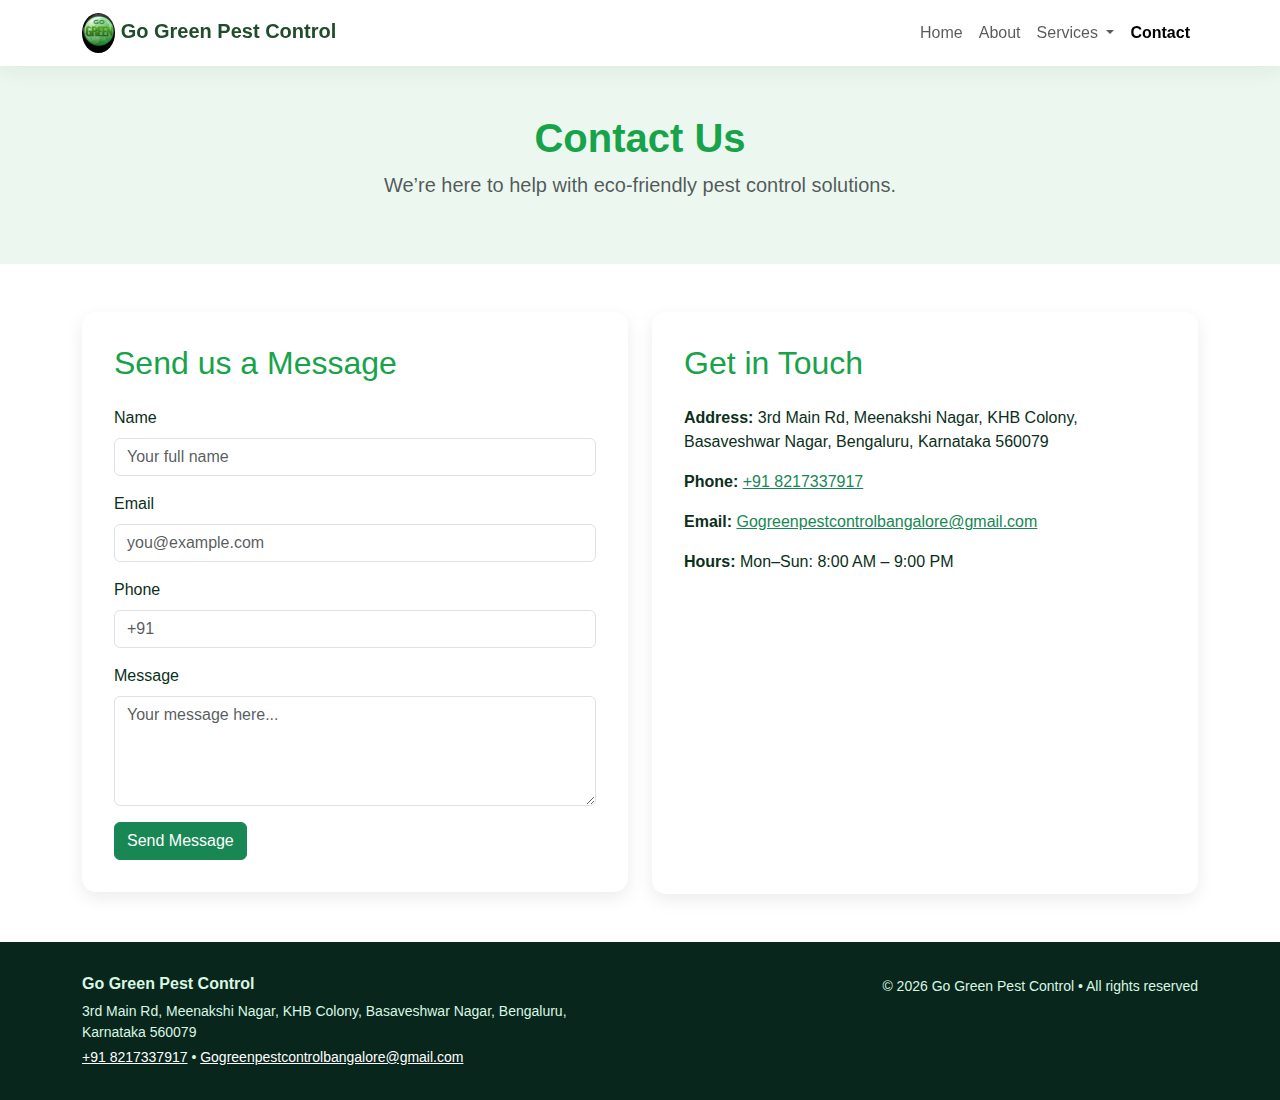
<file: contact.html>
<!doctype html>
<html lang="en">
<head>
  <meta charset="utf-8" />
  <meta name="viewport" content="width=device-width,initial-scale=1" />
  <title>Contact Us — Go Green Pest Control</title>
  <link href="https://cdn.jsdelivr.net/npm/bootstrap@5.3.3/dist/css/bootstrap.min.css" rel="stylesheet">
  <style>
    :root {
      --gg-dark:#1f4d2b; --gg-green:#16a34a; --gg-soft:#ecf8ef; --gg-contrast:#08261c;
    }
    body { font-family: Inter, Arial, sans-serif; color:#0b2f1a; }
    .navbar { background:#fff; box-shadow:0 6px 20px rgba(10,30,12,0.06); }
    .navbar-brand { color:var(--gg-dark); font-weight:700; }
    .hero { background:var(--gg-soft); padding:3rem 0; text-align:center; }
    .hero h1 { color:var(--gg-green); font-weight:700; }
    .contact-card {
      border:none; border-radius:14px; padding:2rem;
      box-shadow:0 6px 18px rgba(0,0,0,0.08);
    }
    footer { background:var(--gg-contrast); color:#d9f7e3; padding:2rem 0; }
    h2 { color:var(--gg-green); }
  </style>
</head>
<body>
  <!-- Navbar -->
  <nav class="navbar navbar-expand-lg navbar-light sticky-top">
    <div class="container">
      <a class="navbar-brand" href="index.html">
        <img src="images/logo.jpg" alt="Logo" height="40" style="border-radius: 70%;">
        Go Green Pest Control
      </a>
      <button class="navbar-toggler" type="button" data-bs-toggle="collapse" data-bs-target="#mainNav">
        <span class="navbar-toggler-icon"></span>
      </button>
      <div id="mainNav" class="collapse navbar-collapse">
        <ul class="navbar-nav ms-auto">
          <li class="nav-item"><a class="nav-link" href="index.html">Home</a></li>
          <li class="nav-item"><a class="nav-link" href="about.html">About</a></li>
          <!-- Services Dropdown -->
          <li class="nav-item dropdown">
            <a class="nav-link dropdown-toggle" href="#" id="servicesDropdown" role="button" data-bs-toggle="dropdown">
              Services
            </a>
            <ul class="dropdown-menu">
              <li><a class="dropdown-item" href="cockroach.html">Cockroach Control</a></li>
              <li><a class="dropdown-item" href="rodents.html">Rodent Control</a></li>
              <li><a class="dropdown-item" href="bedbugs.html">Bed Bug Control</a></li>
              <li><a class="dropdown-item" href="termites.html">Termite Control</a></li>
              <li><hr class="dropdown-divider"></li>
              <li><a class="dropdown-item fw-bold text-success" href="services.html">All Services</a></li>
            </ul>
          </li>

          <li class="nav-item"><a class="nav-link active fw-bold" href="contact.html">Contact</a></li>
        </ul>
      </div>
    </div>
  </nav>

  <!-- Hero -->
  <section class="hero">
    <div class="container">
      <h1>Contact Us</h1>
      <p class="lead text-muted">We’re here to help with eco-friendly pest control solutions.</p>
    </div>
  </section>

  <!-- Contact Section -->
  <section class="container py-5">
    <div class="row g-4">
      <!-- Contact Form -->
      <div class="col-lg-6">
        <div class="contact-card bg-white">
          <h2 class="mb-4">Send us a Message</h2>
          <form>
            <div class="mb-3">
              <label class="form-label">Name</label>
              <input type="text" class="form-control" placeholder="Your full name" required>
            </div>
            <div class="mb-3">
              <label class="form-label">Email</label>
              <input type="email" class="form-control" placeholder="you@example.com" required>
            </div>
            <div class="mb-3">
              <label class="form-label">Phone</label>
              <input type="tel" class="form-control" placeholder="+91 " required>
            </div>
            <div class="mb-3">
              <label class="form-label">Message</label>
              <textarea class="form-control" rows="4" placeholder="Your message here..." required></textarea>
            </div>
            <button type="submit" class="btn btn-success">Send Message</button>
          </form>
        </div>
      </div>

      <!-- Contact Info -->
      <div class="col-lg-6">
        <div class="contact-card bg-white">
          <h2 class="mb-4">Get in Touch</h2>
          <p><strong>Address:</strong> 3rd Main Rd, Meenakshi Nagar, KHB Colony, Basaveshwar Nagar, Bengaluru, Karnataka 560079</p>
          <p><strong>Phone:</strong> <a href="tel:+918217337917" class="text-success">+91 8217337917</a></p>
          <p><strong>Email:</strong> <a href="mailto:Gogreenpestcontrolbangalore@gmail.com" class="text-success">Gogreenpestcontrolbangalore@gmail.com</a></p>
          <p><strong>Hours:</strong> Mon–Sun: 8:00 AM – 9:00 PM</p>
          
          <!-- Google Map -->
          <div class="ratio ratio-16x9 mt-3">
            <iframe 
              src="https://www.google.com/maps?q=3rd+Main+Rd,+Meenakshi+Nagar,+KHB+Colony,+Basaveshwar+Nagar,+Bengaluru,+Karnataka+560079&output=embed" 
              width="600" height="450" style="border:0;" allowfullscreen loading="lazy">
            </iframe>
          </div>
        </div>
      </div>
    </div>
  </section>

  <!-- Footer -->
  <footer>
    <div class="container">
      <div class="row gy-3">
        <div class="col-md-6">
          <h6 class="fw-bold">Go Green Pest Control</h6>
          <p class="small mb-1">3rd Main Rd, Meenakshi Nagar, KHB Colony, Basaveshwar Nagar, Bengaluru, Karnataka 560079</p>
          <p class="small mb-0"><a class="text-white" href="tel:+918217337917">+91 8217337917</a> • <a class="text-white" href="mailto:Gogreenpestcontrolbangalore@gmail.com">Gogreenpestcontrolbangalore@gmail.com</a></p>
        </div>
        <div class="col-md-6 text-md-end">
          <small>© <span id="copyYear"></span> Go Green Pest Control • All rights reserved</small>
        </div>
      </div>
    </div>
  </footer>

  <script src="https://cdn.jsdelivr.net/npm/bootstrap@5.3.3/dist/js/bootstrap.bundle.min.js"></script>
  <script>document.getElementById('copyYear').textContent = new Date().getFullYear();</script>
</body>
</html>
</file>
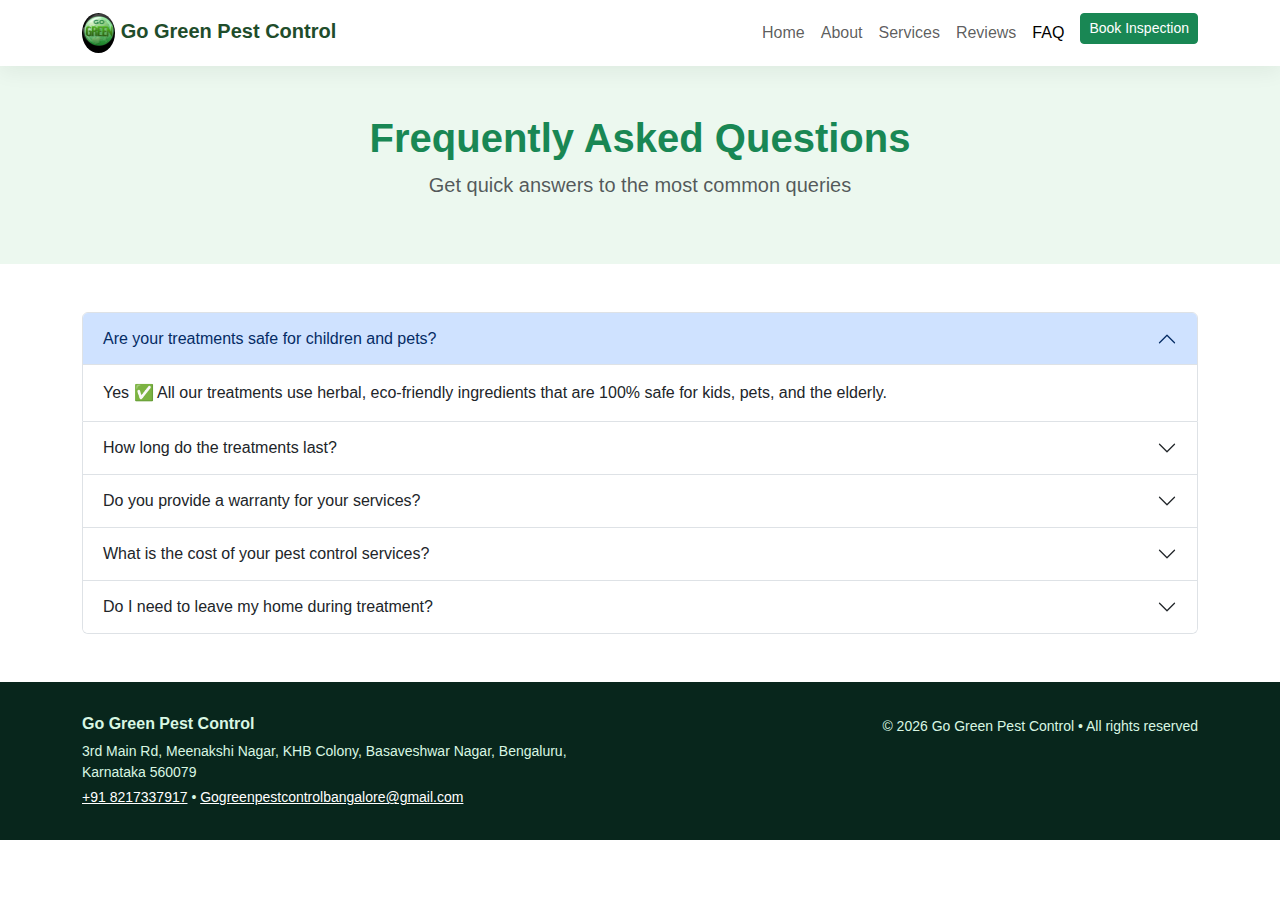
<file: faq.html>
<!doctype html>
<html lang="en">
<head>
  <meta charset="utf-8" />
  <meta name="viewport" content="width=device-width,initial-scale=1" />
  <title>FAQ — Go Green Pest Control</title>
  <link href="https://cdn.jsdelivr.net/npm/bootstrap@5.3.3/dist/css/bootstrap.min.css" rel="stylesheet">
  <style>
    :root{
      --gg-dark:#1f4d2b;
      --gg-green:#16a34a;
      --gg-soft:#ecf8ef;
      --gg-contrast:#08261c;
    }
    body { font-family: Inter, Arial, sans-serif; color:#0b2f1a; }
    .navbar { background:#fff; box-shadow:0 6px 20px rgba(10,30,12,0.06); }
    .navbar-brand { color:var(--gg-dark); font-weight:700; }
    .section-pad { padding:3rem 0; }
    .bg-soft { background:var(--gg-soft); }
    footer { background:var(--gg-contrast); color:#d9f7e3; padding:2rem 0; }
  </style>
</head>
<body>
  <!-- Navbar -->
  <nav class="navbar navbar-expand-lg navbar-light sticky-top">
    <div class="container">
      <a class="navbar-brand" href="index.html">
        <img src="images/logo.jpg" alt="Logo" height="40" style="border-radius: 70%;">
        Go Green Pest Control
      </a>
      <button class="navbar-toggler" type="button" data-bs-toggle="collapse" data-bs-target="#mainNav">
        <span class="navbar-toggler-icon"></span>
      </button>
      <div id="mainNav" class="collapse navbar-collapse">
        <ul class="navbar-nav ms-auto">
          <li class="nav-item"><a class="nav-link" href="index.html">Home</a></li>
          <li class="nav-item"><a class="nav-link" href="about.html">About</a></li>
          <li class="nav-item"><a class="nav-link" href="services.html">Services</a></li>
          <li class="nav-item"><a class="nav-link" href="testimonials.html">Reviews</a></li>
          <li class="nav-item"><a class="nav-link active" href="faq.html">FAQ</a></li>
          <li class="nav-item"><a class="btn btn-sm btn-success text-white ms-2" href="contact.html">Book Inspection</a></li>
        </ul>
      </div>
    </div>
  </nav>

  <!-- Hero -->
  <section class="py-5 text-center bg-soft">
    <div class="container">
      <h1 class="fw-bold text-success">Frequently Asked Questions</h1>
      <p class="lead text-muted">Get quick answers to the most common queries</p>
    </div>
  </section>

  <!-- FAQ Accordion -->
  <section class="section-pad">
    <div class="container">
      <div class="accordion" id="faqAccordion">

        <!-- Q1 -->
        <div class="accordion-item">
          <h2 class="accordion-header" id="faq1">
            <button class="accordion-button" type="button" data-bs-toggle="collapse" data-bs-target="#collapse1">
              Are your treatments safe for children and pets?
            </button>
          </h2>
          <div id="collapse1" class="accordion-collapse collapse show" data-bs-parent="#faqAccordion">
            <div class="accordion-body">
              Yes ✅ All our treatments use herbal, eco-friendly ingredients that are 100% safe for kids, pets, and the elderly.
            </div>
          </div>
        </div>

        <!-- Q2 -->
        <div class="accordion-item">
          <h2 class="accordion-header" id="faq2">
            <button class="accordion-button collapsed" type="button" data-bs-toggle="collapse" data-bs-target="#collapse2">
              How long do the treatments last?
            </button>
          </h2>
          <div id="collapse2" class="accordion-collapse collapse" data-bs-parent="#faqAccordion">
            <div class="accordion-body">
              Most treatments last between 3–6 months, depending on the pest type and severity. We also offer annual maintenance contracts for year-round protection.
            </div>
          </div>
        </div>

        <!-- Q3 -->
        <div class="accordion-item">
          <h2 class="accordion-header" id="faq3">
            <button class="accordion-button collapsed" type="button" data-bs-toggle="collapse" data-bs-target="#collapse3">
              Do you provide a warranty for your services?
            </button>
          </h2>
          <div id="collapse3" class="accordion-collapse collapse" data-bs-parent="#faqAccordion">
            <div class="accordion-body">
              Yes, we provide service warranties depending on the treatment chosen. For example, cockroach and termite services come with 6–12 months of coverage.
            </div>
          </div>
        </div>

        <!-- Q4 -->
        <div class="accordion-item">
          <h2 class="accordion-header" id="faq4">
            <button class="accordion-button collapsed" type="button" data-bs-toggle="collapse" data-bs-target="#collapse4">
              What is the cost of your pest control services?
            </button>
          </h2>
          <div id="collapse4" class="accordion-collapse collapse" data-bs-parent="#faqAccordion">
            <div class="accordion-body">
              Pricing depends on the size of the property and the severity of the infestation. Contact us for a free inspection and customized quote.
            </div>
          </div>
        </div>

        <!-- Q5 -->
        <div class="accordion-item">
          <h2 class="accordion-header" id="faq5">
            <button class="accordion-button collapsed" type="button" data-bs-toggle="collapse" data-bs-target="#collapse5">
              Do I need to leave my home during treatment?
            </button>
          </h2>
          <div id="collapse5" class="accordion-collapse collapse" data-bs-parent="#faqAccordion">
            <div class="accordion-body">
              No, since our solutions are herbal and odorless, you can safely stay at home while we carry out the treatment.
            </div>
          </div>
        </div>

      </div>
    </div>
  </section>

  <!-- Footer -->
  <footer>
    <div class="container">
      <div class="row gy-3">
        <div class="col-md-6">
          <h6 class="fw-bold">Go Green Pest Control</h6>
          <p class="small mb-1">3rd Main Rd, Meenakshi Nagar, KHB Colony, Basaveshwar Nagar, Bengaluru, Karnataka 560079</p>
          <p class="small mb-0"><a class="text-white" href="tel:+918217337917">+91 8217337917</a> • <a class="text-white" href="mailto:Gogreenpestcontrolbangalore@gmail.com">Gogreenpestcontrolbangalore@gmail.com</a></p>
        </div>
        <div class="col-md-6 text-md-end">
          <small>© <span id="copyYear"></span> Go Green Pest Control • All rights reserved</small>
        </div>
      </div>
    </div>
  </footer>

  <script src="https://cdn.jsdelivr.net/npm/bootstrap@5.3.3/dist/js/bootstrap.bundle.min.js"></script>
  <script>document.getElementById('copyYear').textContent = new Date().getFullYear();</script>
</body>
</html>
</file>
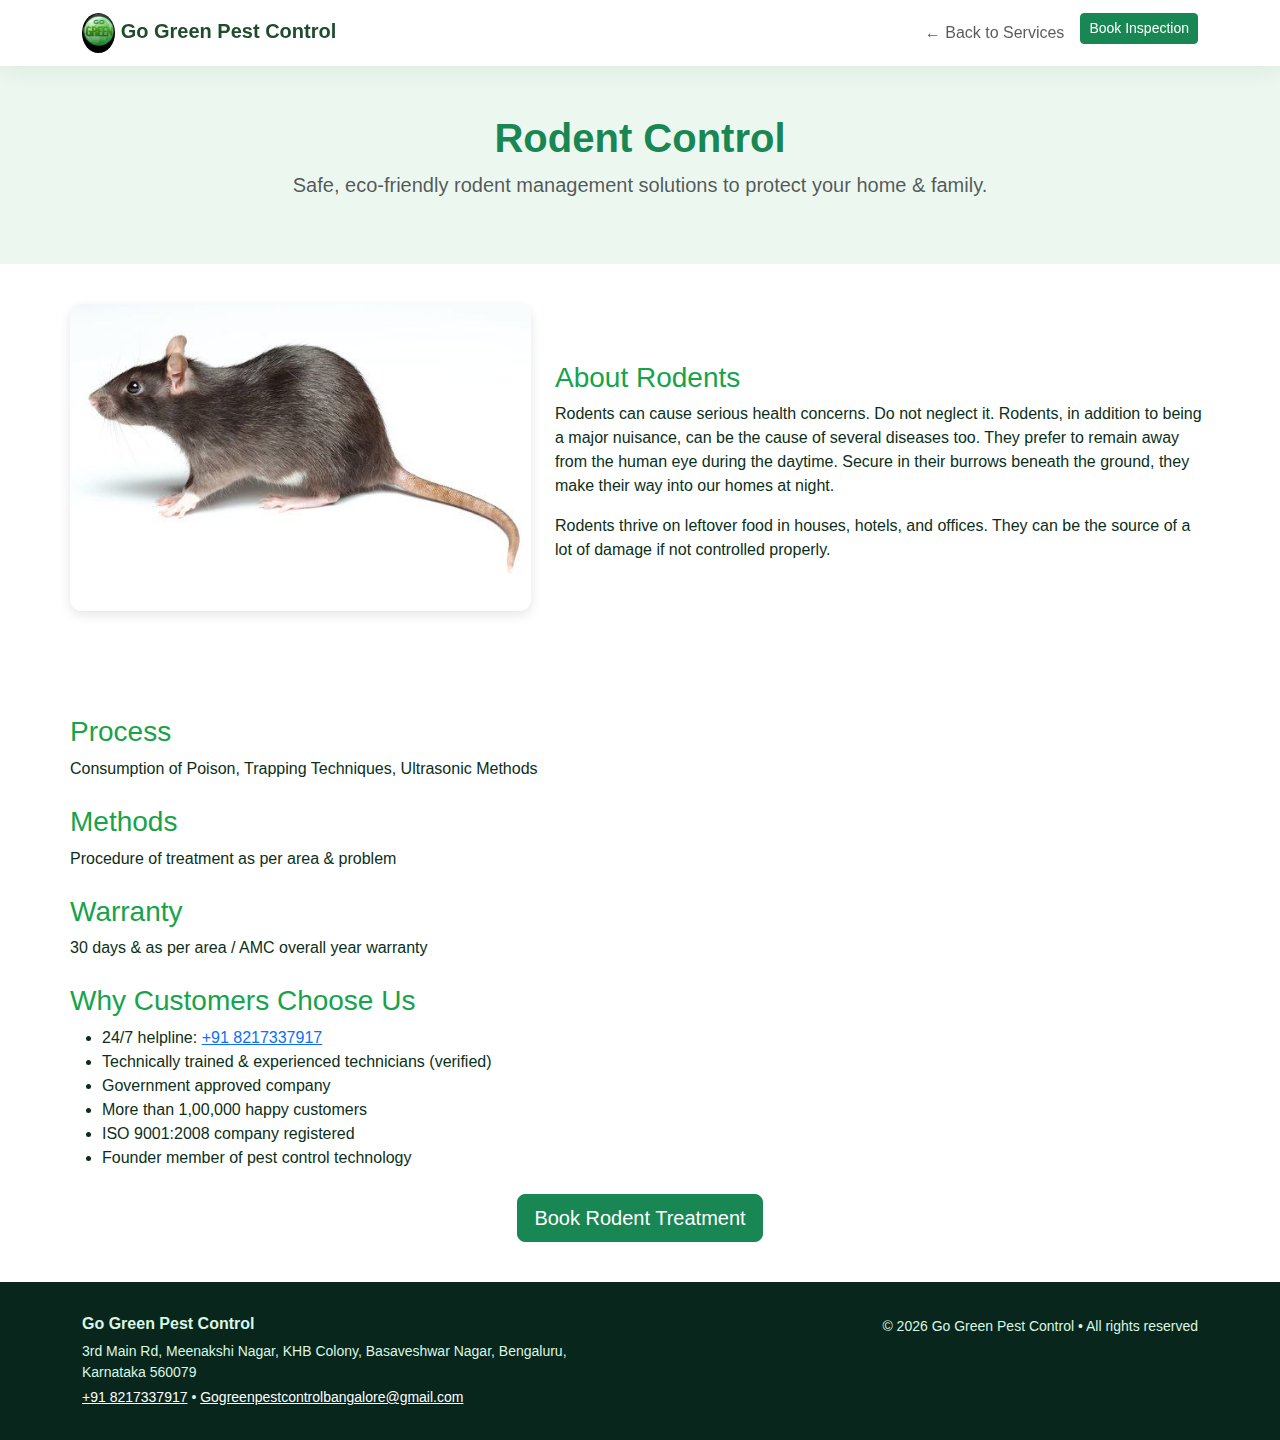
<file: rodents.html>
<!doctype html>
<html lang="en">
<head>
  <meta charset="utf-8" />
  <meta name="viewport" content="width=device-width,initial-scale=1" />
  <title>Rodent Control — Go Green Pest Control</title>
  <link href="https://cdn.jsdelivr.net/npm/bootstrap@5.3.3/dist/css/bootstrap.min.css" rel="stylesheet">
  <style>
    :root {
      --gg-dark:#1f4d2b; --gg-green:#16a34a; --gg-soft:#ecf8ef; --gg-contrast:#08261c;
    }
    body { font-family: Inter, Arial, sans-serif; color:#0b2f1a; }
    .navbar { background:#fff; box-shadow:0 6px 20px rgba(10,30,12,0.06); }
    .navbar-brand { color:var(--gg-dark); font-weight:700; }
    .section-pad { padding:2.5rem 0; }
    .bg-soft { background:var(--gg-soft); }
    .about-img {
      width: 100%;
      border-radius: 12px;
      box-shadow: 0 4px 12px rgba(0,0,0,0.1);
    }
    footer { background:var(--gg-contrast); color:#d9f7e3; padding:2rem 0; }
    h3 { color:var(--gg-green); margin-top:1.5rem; }
  </style>
</head>
<body>
  <!-- Navbar -->
  <nav class="navbar navbar-expand-lg navbar-light sticky-top">
    <div class="container">
      <a class="navbar-brand" href="index.html">
        <img src="images/logo.jpg" alt="Logo" height="40" style="border-radius: 70%;">
        Go Green Pest Control
      </a>
      <button class="navbar-toggler" type="button" data-bs-toggle="collapse" data-bs-target="#mainNav">
        <span class="navbar-toggler-icon"></span>
      </button>
      <div id="mainNav" class="collapse navbar-collapse">
        <ul class="navbar-nav ms-auto">
          <li class="nav-item"><a class="nav-link" href="services.html">← Back to Services</a></li>
          <li class="nav-item"><a class="btn btn-sm btn-success text-white ms-2" href="contact.html">Book Inspection</a></li>
        </ul>
      </div>
    </div>
  </nav>

  <!-- Hero -->
  <section class="py-5 text-center bg-soft">
    <div class="container">
      <h1 class="fw-bold text-success">Rodent Control</h1>
      <p class="lead text-muted">Safe, eco-friendly rodent management solutions to protect your home & family.</p>
    </div>
  </section>

  <!-- About Rodent (Image Left + Text Right) -->
  <section class="container section-pad">
    <div class="row align-items-center">
      <div class="col-md-5">
        <img src="images/rat.jpeg" alt="Rodent Control" class="about-img">
      </div>
      <div class="col-md-7">
        <h3>About Rodents</h3>
        <p>Rodents can cause serious health concerns. Do not neglect it. Rodents, in addition to being a major nuisance, can be the cause of several diseases too. They prefer to remain away from the human eye during the daytime. Secure in their burrows beneath the ground, they make their way into our homes at night.</p>
        <p>Rodents thrive on leftover food in houses, hotels, and offices. They can be the source of a lot of damage if not controlled properly.</p>
      </div>
    </div>
  </section>

  <!-- Process & Methods -->
  <section class="container section-pad">
    <h3>Process</h3>
    <p>Consumption of Poison, Trapping Techniques, Ultrasonic Methods</p>

    <h3>Methods</h3>
    <p>Procedure of treatment as per area & problem</p>

    <h3>Warranty</h3>
    <p>30 days & as per area / AMC overall year warranty</p>

    <h3>Why Customers Choose Us</h3>
    <ul>
      <li>24/7 helpline: <a href="tel:+918217337917">+91 8217337917</a></li>
      <li>Technically trained & experienced technicians (verified)</li>
      <li>Government approved company</li>
      <li>More than 1,00,000 happy customers</li>
      <li>ISO 9001:2008 company registered</li>
      <li>Founder member of pest control technology</li>
    </ul>

    <div class="text-center mt-4">
      <a href="contact.html" class="btn btn-success btn-lg">Book Rodent Treatment</a>
    </div>
  </section>

  <!-- Footer -->
  <footer>
    <div class="container">
      <div class="row gy-3">
        <div class="col-md-6">
          <h6 class="fw-bold">Go Green Pest Control</h6>
          <p class="small mb-1">3rd Main Rd, Meenakshi Nagar, KHB Colony, Basaveshwar Nagar, Bengaluru, Karnataka 560079</p>
          <p class="small mb-0"><a class="text-white" href="tel:+918217337917">+91 8217337917</a> • <a class="text-white" href="mailto:Gogreenpestcontrolbangalore@gmail.com">Gogreenpestcontrolbangalore@gmail.com</a></p>
        </div>
        <div class="col-md-6 text-md-end">
          <small>© <span id="copyYear"></span> Go Green Pest Control • All rights reserved</small>
        </div>
      </div>
    </div>
  </footer>

  <script src="https://cdn.jsdelivr.net/npm/bootstrap@5.3.3/dist/js/bootstrap.bundle.min.js"></script>
  <script>document.getElementById('copyYear').textContent = new Date().getFullYear();</script>
</body>
</html>
</file>
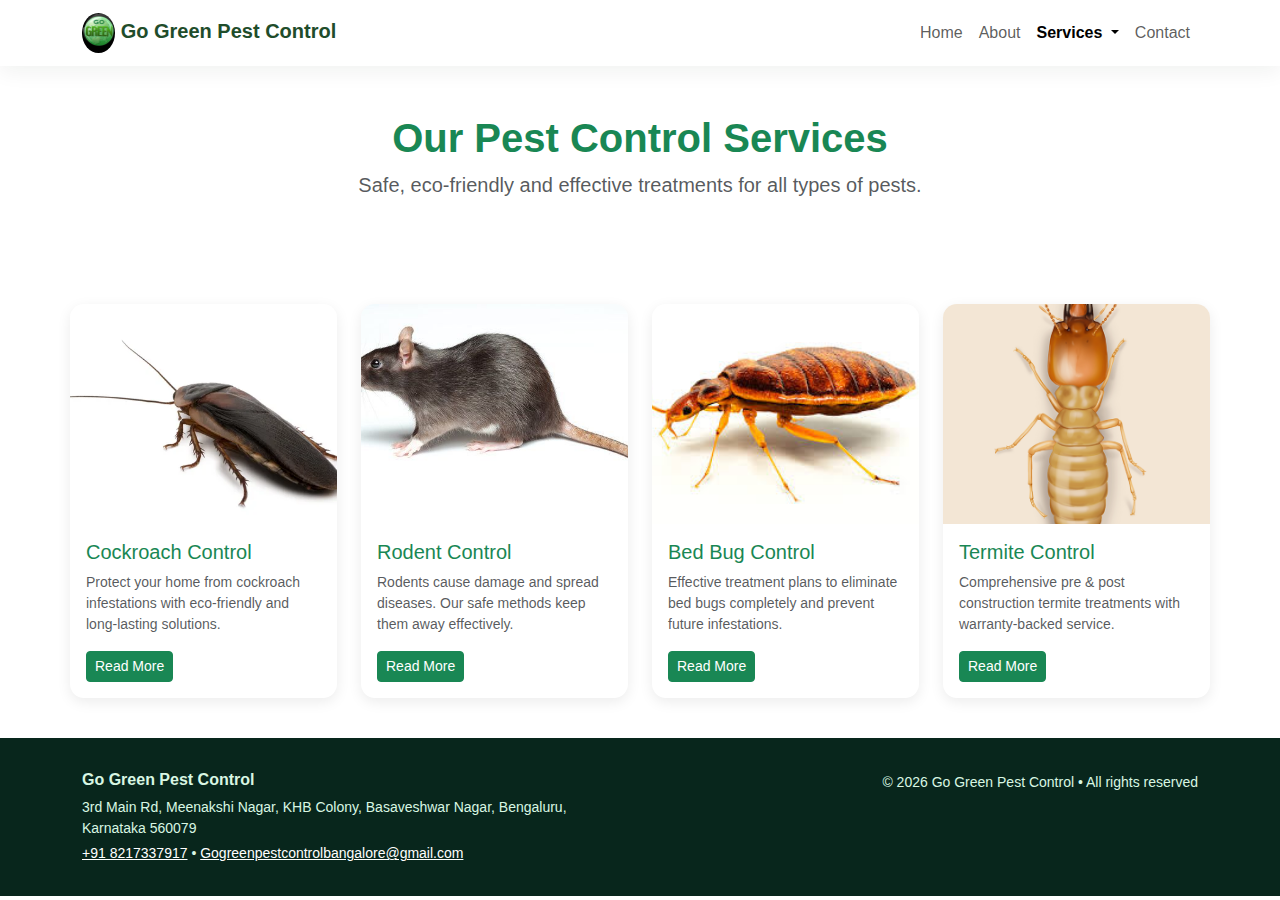
<file: services.html>
<!doctype html>
<html lang="en">
<head>
  <meta charset="utf-8" />
  <meta name="viewport" content="width=device-width,initial-scale=1" />
  <title>Our Services — Go Green Pest Control</title>
  <link href="https://cdn.jsdelivr.net/npm/bootstrap@5.3.3/dist/css/bootstrap.min.css" rel="stylesheet">
  <style>
    :root {
      --gg-dark:#1f4d2b; --gg-green:#16a34a; --gg-soft:#ecf8ef; --gg-contrast:#08261c;
    }
    body { font-family: Inter, Arial, sans-serif; color:#0b2f1a; }
    .navbar { background:#fff; box-shadow:0 6px 20px rgba(10,30,12,0.06); }
    .navbar-brand { color:var(--gg-dark); font-weight:700; }
    .section-pad { padding:2.5rem 0; }
    .service-card {
      border:none; border-radius:14px; overflow:hidden;
      box-shadow:0 4px 14px rgba(0,0,0,0.08); transition:transform .2s; background:#fff;
    }
    .service-card:hover { transform:translateY(-6px); }
    .service-card img { height:220px; object-fit:cover; }
    footer { background:var(--gg-contrast); color:#d9f7e3; padding:2rem 0; }
    h2 { color:var(--gg-green); }
  </style>
</head>
<body>
  <!-- Navbar -->
  <nav class="navbar navbar-expand-lg navbar-light sticky-top">
    <div class="container">
      <a class="navbar-brand" href="index.html">
        <img src="images/logo.jpg" alt="Logo" height="40" style="border-radius: 70%;">
        Go Green Pest Control
      </a>
      <button class="navbar-toggler" type="button" data-bs-toggle="collapse" data-bs-target="#mainNav">
        <span class="navbar-toggler-icon"></span>
      </button>
      <div id="mainNav" class="collapse navbar-collapse">
        <ul class="navbar-nav ms-auto">
          <li class="nav-item"><a class="nav-link" href="index.html">Home</a></li>
          <li class="nav-item"><a class="nav-link" href="about.html">About</a></li>
          <!-- Services Dropdown -->
          <li class="nav-item dropdown">
            <a class="nav-link dropdown-toggle active fw-bold" href="#" id="servicesDropdown" role="button" data-bs-toggle="dropdown">
              Services
            </a>
            <ul class="dropdown-menu">
              <li><a class="dropdown-item" href="cockroach.html">Cockroach Control</a></li>
              <li><a class="dropdown-item" href="rodents.html">Rodent Control</a></li>
              <li><a class="dropdown-item" href="bedbugs.html">Bed Bug Control</a></li>
              <li><a class="dropdown-item" href="termites.html">Termite Control</a></li>
              <li><hr class="dropdown-divider"></li>
              <li><a class="dropdown-item fw-bold text-success" href="services.html">All Services</a></li>
            </ul>
          </li>
          
          <li class="nav-item"><a class="nav-link" href="contact.html">Contact</a></li>
        </ul>
      </div>
    </div>
  </nav>

  <!-- Hero -->
  <section class="py-5 text-center bg-soft">
    <div class="container">
      <h1 class="fw-bold text-success">Our Pest Control Services</h1>
      <p class="lead text-muted">Safe, eco-friendly and effective treatments for all types of pests.</p>
    </div>
  </section>

  <!-- Services Grid -->
  <section class="container section-pad">
    <div class="row g-4">
      <!-- Cockroach -->
      <div class="col-md-6 col-lg-3">
        <div class="card service-card">
          <img src="images/cockroach.jpeg" class="card-img-top" alt="Cockroach Control">
          <div class="card-body">
            <h5 class="card-title text-success">Cockroach Control</h5>
            <p class="card-text small text-muted">Protect your home from cockroach infestations with eco-friendly and long-lasting solutions.</p>
            <a href="cockroach.html" class="btn btn-success btn-sm">Read More</a>
          </div>
        </div>
      </div>

      <!-- Rodent -->
      <div class="col-md-6 col-lg-3">
        <div class="card service-card">
          <img src="images/rat.jpeg" class="card-img-top" alt="Rodent Control">
          <div class="card-body">
            <h5 class="card-title text-success">Rodent Control</h5>
            <p class="card-text small text-muted">Rodents cause damage and spread diseases. Our safe methods keep them away effectively.</p>
            <a href="rodents.html" class="btn btn-success btn-sm">Read More</a>
          </div>
        </div>
      </div>

      <!-- Bed Bugs -->
      <div class="col-md-6 col-lg-3">
        <div class="card service-card">
          <img src="images/bedbug.jpeg" class="card-img-top" alt="Bed Bugs Control">
          <div class="card-body">
            <h5 class="card-title text-success">Bed Bug Control</h5>
            <p class="card-text small text-muted">Effective treatment plans to eliminate bed bugs completely and prevent future infestations.</p>
            <a href="bedbugs.html" class="btn btn-success btn-sm">Read More</a>
          </div>
        </div>
      </div>

      <!-- Termites -->
      <div class="col-md-6 col-lg-3">
        <div class="card service-card">
          <img src="images/Termite_Subterranean.png" class="card-img-top" alt="Termite Control">
          <div class="card-body">
            <h5 class="card-title text-success">Termite Control</h5>
            <p class="card-text small text-muted">Comprehensive pre & post construction termite treatments with warranty-backed service.</p>
            <a href="termites.html" class="btn btn-success btn-sm">Read More</a>
          </div>
        </div>
      </div>
    </div>
  </section>

  <!-- Footer -->
  <footer>
    <div class="container">
      <div class="row gy-3">
        <div class="col-md-6">
          <h6 class="fw-bold">Go Green Pest Control</h6>
          <p class="small mb-1">3rd Main Rd, Meenakshi Nagar, KHB Colony, Basaveshwar Nagar, Bengaluru, Karnataka 560079</p>
          <p class="small mb-0"><a class="text-white" href="tel:+918217337917">+91 8217337917</a> • <a class="text-white" href="mailto:Gogreenpestcontrolbangalore@gmail.com">Gogreenpestcontrolbangalore@gmail.com</a></p>
        </div>
        <div class="col-md-6 text-md-end">
          <small>© <span id="copyYear"></span> Go Green Pest Control • All rights reserved</small>
        </div>
      </div>
    </div>
  </footer>

  <script src="https://cdn.jsdelivr.net/npm/bootstrap@5.3.3/dist/js/bootstrap.bundle.min.js"></script>
  <script>document.getElementById('copyYear').textContent = new Date().getFullYear();</script>
</body>
</html>
</file>
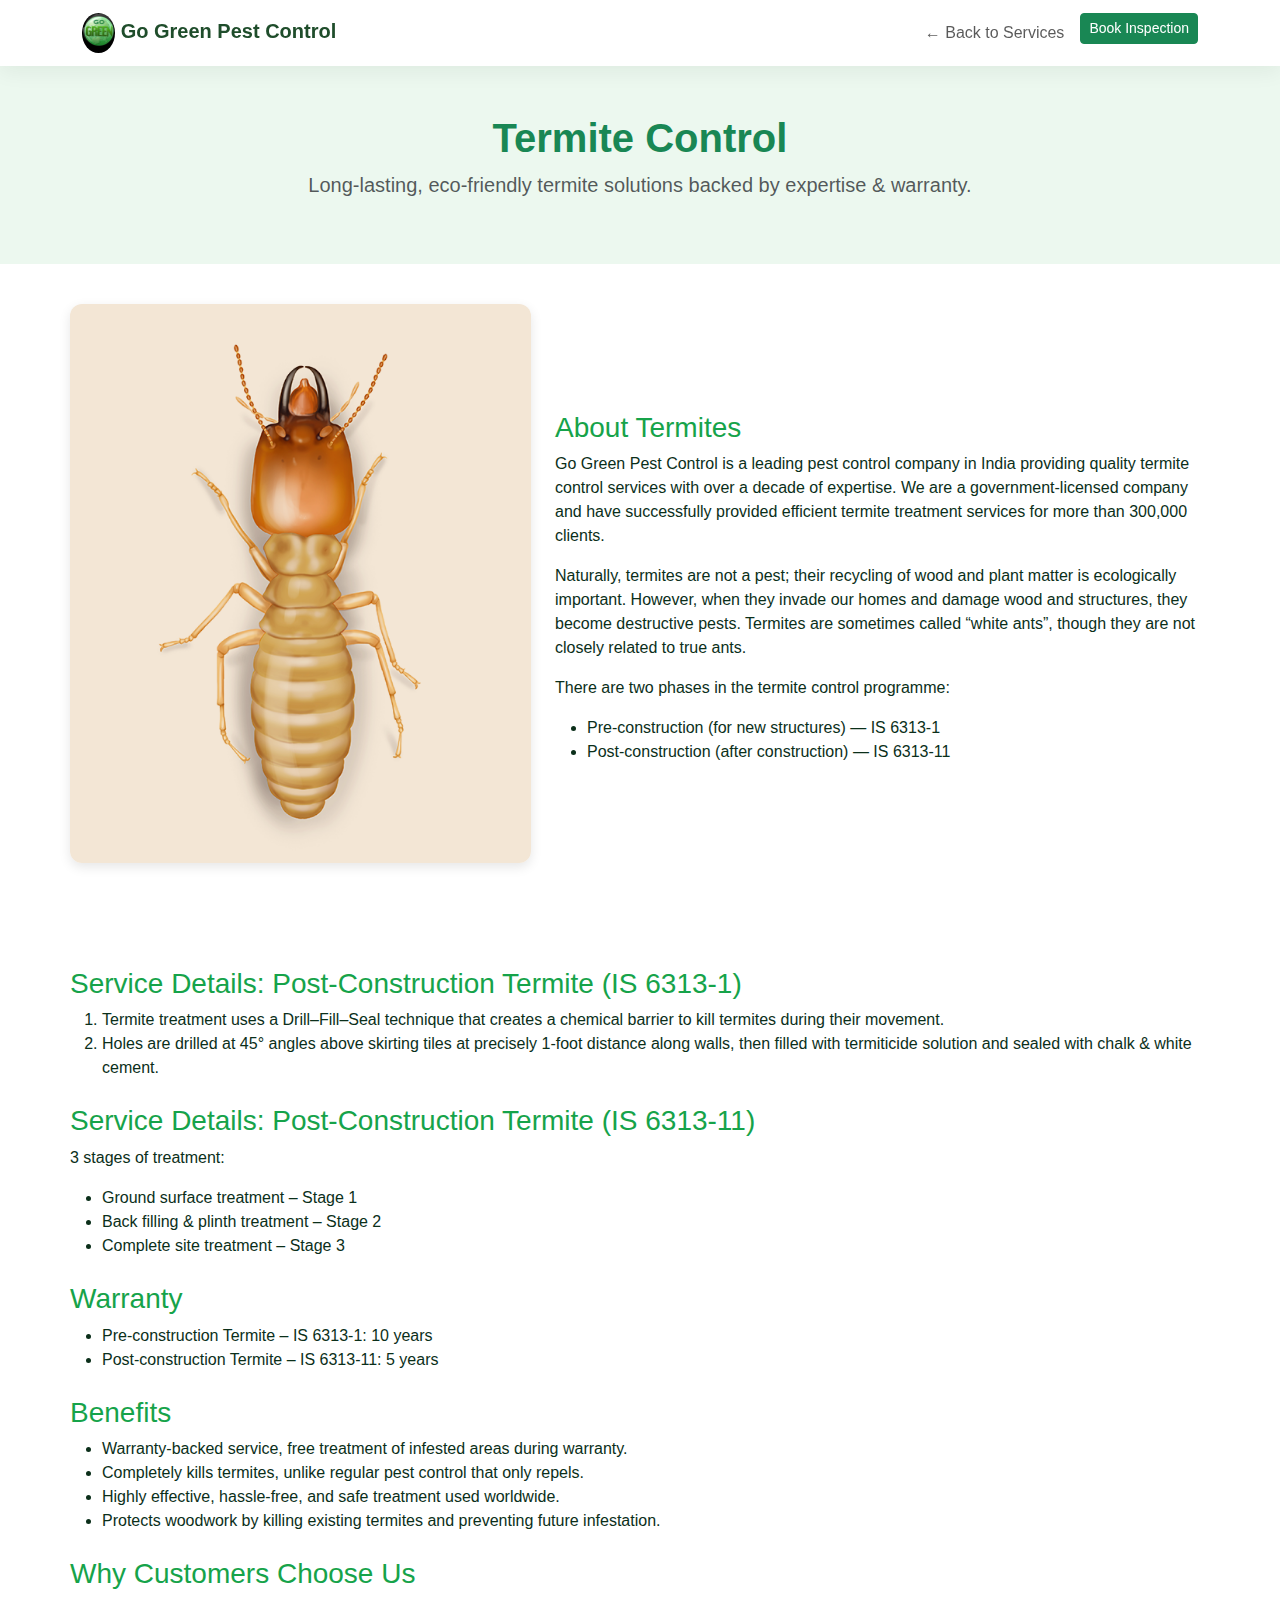
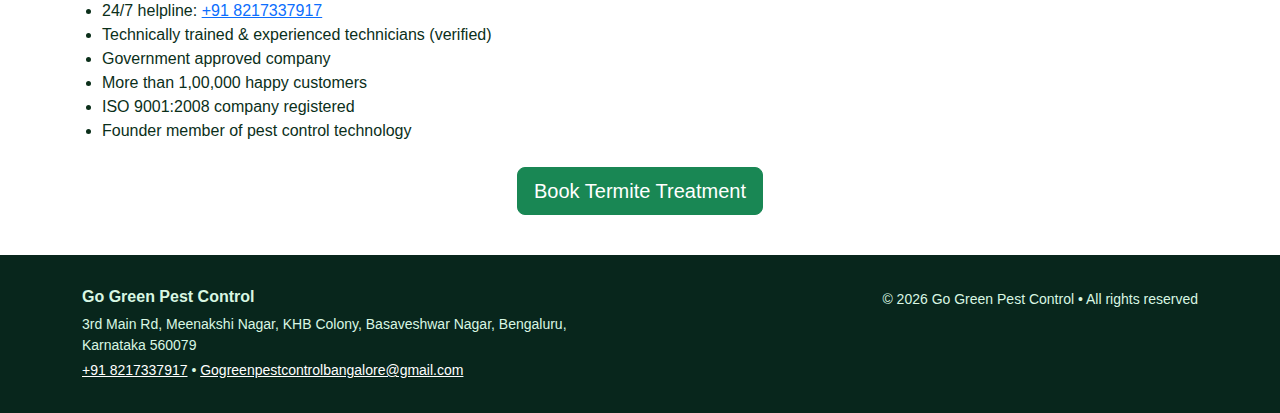
<file: termites.html>
<!doctype html>
<html lang="en">
<head>
  <meta charset="utf-8" />
  <meta name="viewport" content="width=device-width,initial-scale=1" />
  <title>Termite Control — Go Green Pest Control</title>
  <link href="https://cdn.jsdelivr.net/npm/bootstrap@5.3.3/dist/css/bootstrap.min.css" rel="stylesheet">
  <style>
    :root {
      --gg-dark:#1f4d2b; --gg-green:#16a34a; --gg-soft:#ecf8ef; --gg-contrast:#08261c;
    }
    body { font-family: Inter, Arial, sans-serif; color:#0b2f1a; }
    .navbar { background:#fff; box-shadow:0 6px 20px rgba(10,30,12,0.06); }
    .navbar-brand { color:var(--gg-dark); font-weight:700; }
    .section-pad { padding:2.5rem 0; }
    .bg-soft { background:var(--gg-soft); }
    .about-img {
      width: 100%;
      border-radius: 12px;
      box-shadow: 0 4px 12px rgba(0,0,0,0.1);
    }
    footer { background:var(--gg-contrast); color:#d9f7e3; padding:2rem 0; }
    h3 { color:var(--gg-green); margin-top:1.5rem; }
  </style>
</head>
<body>
  <!-- Navbar -->
  <nav class="navbar navbar-expand-lg navbar-light sticky-top">
    <div class="container">
      <a class="navbar-brand" href="index.html">
        <img src="images/logo.jpg" alt="Logo" height="40" style="border-radius: 70%;">
        Go Green Pest Control
      </a>
      <button class="navbar-toggler" type="button" data-bs-toggle="collapse" data-bs-target="#mainNav">
        <span class="navbar-toggler-icon"></span>
      </button>
      <div id="mainNav" class="collapse navbar-collapse">
        <ul class="navbar-nav ms-auto">
          <li class="nav-item"><a class="nav-link" href="services.html">← Back to Services</a></li>
          <li class="nav-item"><a class="btn btn-sm btn-success text-white ms-2" href="contact.html">Book Inspection</a></li>
        </ul>
      </div>
    </div>
  </nav>

  <!-- Hero -->
  <section class="py-5 text-center bg-soft">
    <div class="container">
      <h1 class="fw-bold text-success">Termite Control</h1>
      <p class="lead text-muted">Long-lasting, eco-friendly termite solutions backed by expertise & warranty.</p>
    </div>
  </section>

  <!-- About Termites (Image Left + Text Right) -->
  <section class="container section-pad">
    <div class="row align-items-center">
      <div class="col-md-5">
        <img src="images/Termite_Subterranean.png" alt="Termite Control" class="about-img">
      </div>
      <div class="col-md-7">
        <h3>About Termites</h3>
        <p>Go Green Pest Control is a leading pest control company in India providing quality termite control services with over a decade of expertise. We are a government-licensed company and have successfully provided efficient termite treatment services for more than 300,000 clients.</p>
        <p>Naturally, termites are not a pest; their recycling of wood and plant matter is ecologically important. However, when they invade our homes and damage wood and structures, they become destructive pests. Termites are sometimes called “white ants”, though they are not closely related to true ants.</p>
        <p>There are two phases in the termite control programme:</p>
        <ul>
          <li>Pre-construction (for new structures) — IS 6313-1</li>
          <li>Post-construction (after construction) — IS 6313-11</li>
        </ul>
      </div>
    </div>
  </section>

  <!-- Service Details -->
  <section class="container section-pad">
    <h3>Service Details: Post-Construction Termite (IS 6313-1)</h3>
    <ol>
      <li>Termite treatment uses a Drill–Fill–Seal technique that creates a chemical barrier to kill termites during their movement.</li>
      <li>Holes are drilled at 45° angles above skirting tiles at precisely 1-foot distance along walls, then filled with termiticide solution and sealed with chalk & white cement.</li>
    </ol>

    <h3>Service Details: Post-Construction Termite (IS 6313-11)</h3>
    <p>3 stages of treatment:</p>
    <ul>
      <li>Ground surface treatment – Stage 1</li>
      <li>Back filling & plinth treatment – Stage 2</li>
      <li>Complete site treatment – Stage 3</li>
    </ul>

    <h3>Warranty</h3>
    <ul>
      <li>Pre-construction Termite – IS 6313-1: 10 years</li>
      <li>Post-construction Termite – IS 6313-11: 5 years</li>
    </ul>

    <h3>Benefits</h3>
    <ul>
      <li>Warranty-backed service, free treatment of infested areas during warranty.</li>
      <li>Completely kills termites, unlike regular pest control that only repels.</li>
      <li>Highly effective, hassle-free, and safe treatment used worldwide.</li>
      <li>Protects woodwork by killing existing termites and preventing future infestation.</li>
    </ul>

    <h3>Why Customers Choose Us</h3>
    <ul>
      <li>24/7 helpline: <a href="tel:+918217337917">+91 8217337917</a></li>
      <li>Technically trained & experienced technicians (verified)</li>
      <li>Government approved company</li>
      <li>More than 1,00,000 happy customers</li>
      <li>ISO 9001:2008 company registered</li>
      <li>Founder member of pest control technology</li>
    </ul>

    <div class="text-center mt-4">
      <a href="contact.html" class="btn btn-success btn-lg">Book Termite Treatment</a>
    </div>
  </section>

  <!-- Footer -->
  <footer>
    <div class="container">
      <div class="row gy-3">
        <div class="col-md-6">
          <h6 class="fw-bold">Go Green Pest Control</h6>
          <p class="small mb-1">3rd Main Rd, Meenakshi Nagar, KHB Colony, Basaveshwar Nagar, Bengaluru, Karnataka 560079</p>
          <p class="small mb-0"><a class="text-white" href="tel:+918217337917">+91 8217337917</a> • <a class="text-white" href="mailto:Gogreenpestcontrolbangalore@gmail.com">Gogreenpestcontrolbangalore@gmail.com</a></p>
        </div>
        <div class="col-md-6 text-md-end">
          <small>© <span id="copyYear"></span> Go Green Pest Control • All rights reserved</small>
        </div>
      </div>
    </div>
  </footer>

  <script src="https://cdn.jsdelivr.net/npm/bootstrap@5.3.3/dist/js/bootstrap.bundle.min.js"></script>
  <script>document.getElementById('copyYear').textContent = new Date().getFullYear();</script>
</body>
</html>
</file>
